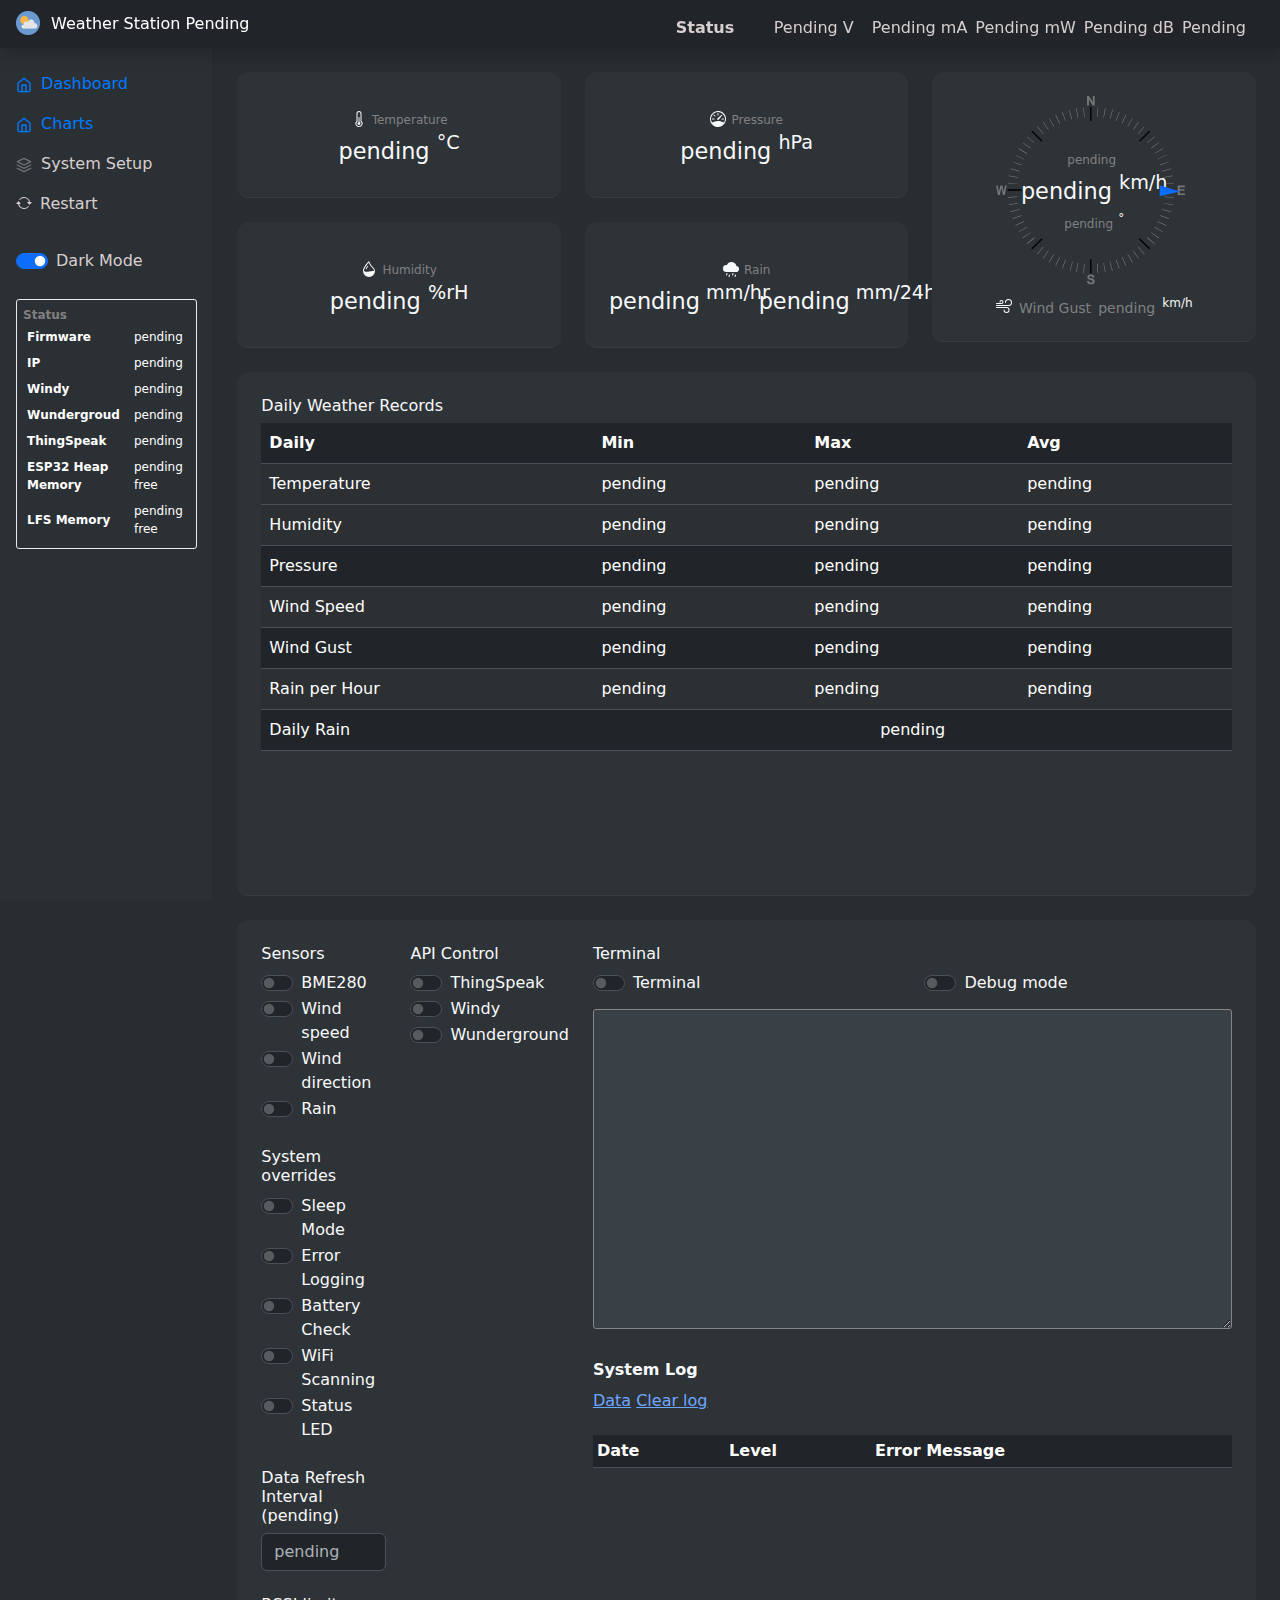
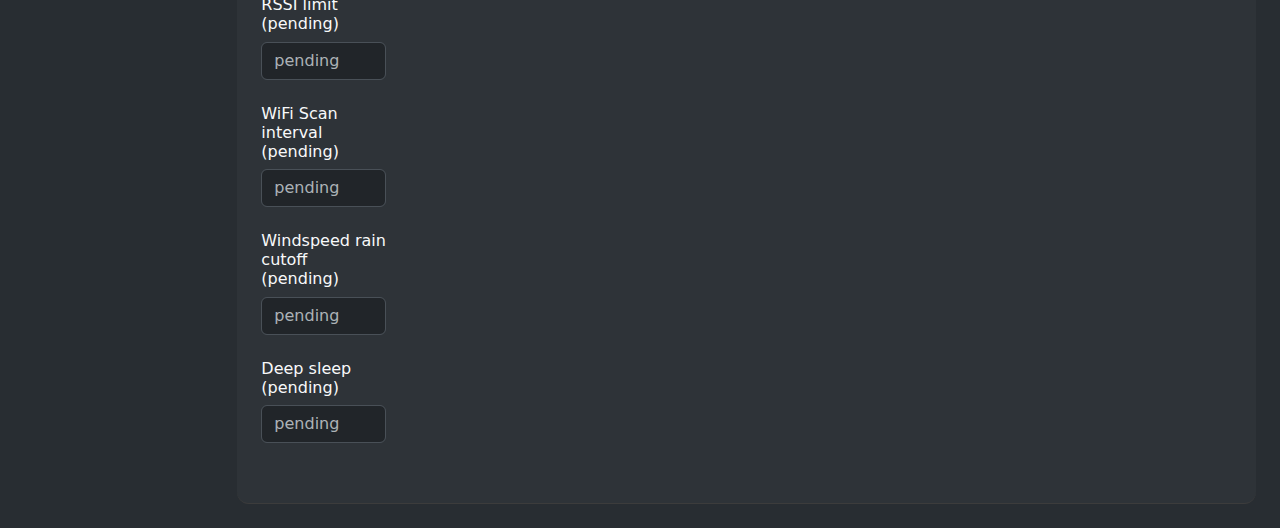
<file: data/index.html>
<!DOCTYPE html>
<html lang="en" data-bs-theme="dark">

<head>
  <meta charset="UTF-8">
  <title>Weather Station</title>
  <link rel="icon" href="favicon-32x32.png" sizes="32x32" />
  <link rel="apple-touch-icon" href="192x192-splash.png">
  <meta name="description" content="ESP32 Weather Station Display">
  <meta name="keywords" content="ESP32 Weather Station Display">
  <meta name="author" content="EdTech">
  <meta name="viewport" content="width=device-width, initial-scale=1.0">
  <meta content="text/html; charset=UTF-8" http-equiv="content-type" />
  <meta name="theme-color" content="white" />
  <link rel="manifest" href="manifest.json" crossorigin="anonymous" />
  <!--<script src="https://cdn.jsdelivr.net/npm/bootstrap@5.3.2/dist/js/bootstrap.bundle.min.js"
    integrity="sha384-C6RzsynM9kWDrMNeT87bh95OGNyZPhcTNXj1NW7RuBCsyN/o0jlpcV8Qyq46cDfL"
    crossorigin="anonymous"></script>
  <link href="https://cdn.jsdelivr.net/npm/bootstrap@5.3.2/dist/css/bootstrap.min.css" rel="stylesheet"
    integrity="sha384-T3c6CoIi6uLrA9TneNEoa7RxnatzjcDSCmG1MXxSR1GAsXEV/Dwwykc2MPK8M2HN" crossorigin="anonymous">-->
  <link rel="stylesheet" media="all" type="text/css" href="bootstrap.min.css" />
  <link rel="stylesheet" media="all" type="text/css" href="style.css" />
  <script type="text/javascript" src="bootstrap.min.js"></script>


  <!-- <script src="https://kit.fontawesome.com/99eb79323f.js" crossorigin="anonymous"></script> -->

  <!-- <script src="https://ajax.googleapis.com/ajax/libs/jquery/3.7.1/jquery.min.js"></script>-->


</head>

<body>
  <header class="navbar navbar-dark sticky-top bg-dark flex-md-nowrap p-0 shadow">
    <a class="navbar-brand col-md-3 col-lg-2 me-0 px-3" href="#"><img style="height: 24px;margin-top: -4px;
      margin-right: 6px;" src="192x192-splash.png"> Weather Station <span id="version">Pending</span></a>
    <div id="desktop-stats" class="station-stats d-none d-sm-block" style="    margin-right: 8px;">

    </div>

    <button class="navbar-toggler position-absolute d-md-none" type="button" data-bs-toggle="collapse"
      data-bs-target="#sidebarMenu" aria-controls="sidebarMenu" aria-expanded="true" aria-label="Toggle navigation">
      <span class="navbar-toggler-icon"></span>
    </button>
  </header>
  <div class="container-fluid">
    <div class="row">
      <nav id="sidebarMenu" class="col-md-3 col-lg-2 d-md-block sidebar collapse">
        <div class="position-sticky pt-3">
          <ul class="nav flex-column">
            <li class="nav-item">
              <a class="nav-link active" aria-current="page" href="/index">
                <svg xmlns="http://www.w3.org/2000/svg" width="24" height="24" viewBox="0 0 24 24" fill="none"
                  stroke="currentColor" stroke-width="2" stroke-linecap="round" stroke-linejoin="round"
                  class="feather feather-home">
                  <path d="M3 9l9-7 9 7v11a2 2 0 0 1-2 2H5a2 2 0 0 1-2-2z"></path>
                  <polyline points="9 22 9 12 15 12 15 22"></polyline>
                </svg> Dashboard </a>
            </li>
            <li class="nav-item">
              <a class="nav-link active" aria-current="page" href="/charts">
                <svg xmlns="http://www.w3.org/2000/svg" width="24" height="24" viewBox="0 0 24 24" fill="none"
                  stroke="currentColor" stroke-width="2" stroke-linecap="round" stroke-linejoin="round"
                  class="feather feather-home">
                  <path d="M3 9l9-7 9 7v11a2 2 0 0 1-2 2H5a2 2 0 0 1-2-2z"></path>
                  <polyline points="9 22 9 12 15 12 15 22"></polyline>
                </svg> Charts </a>
            </li>

            <li class="nav-item">
              <a class="nav-link" href="/system/">
                <svg xmlns="http://www.w3.org/2000/svg" width="24" height="24" viewBox="0 0 24 24" fill="none"
                  stroke="currentColor" stroke-width="2" stroke-linecap="round" stroke-linejoin="round"
                  class="feather feather-layers">
                  <polygon points="12 2 2 7 12 12 22 7 12 2"></polygon>
                  <polyline points="2 17 12 22 22 17"></polyline>
                  <polyline points="2 12 12 17 22 12"></polyline>
                </svg> System Setup </a>
            </li>
            <li class="nav-item">
              <a class="nav-link" href="/restart">
                <svg xmlns="http://www.w3.org/2000/svg" width="24" height="24" fill="currentColor"
                  class="bi bi-arrow-repeat" viewBox="0 0 24 20">
                  <path
                    d="M11.534 7h3.932a.25.25 0 0 1 .192.41l-1.966 2.36a.25.25 0 0 1-.384 0l-1.966-2.36a.25.25 0 0 1 .192-.41zm-11 2h3.932a.25.25 0 0 0 .192-.41L2.692 6.23a.25.25 0 0 0-.384 0L.342 8.59A.25.25 0 0 0 .534 9z" />
                  <path fill-rule="evenodd"
                    d="M8 3c-1.552 0-2.94.707-3.857 1.818a.5.5 0 1 1-.771-.636A6.002 6.002 0 0 1 13.917 7H12.9A5.002 5.002 0 0 0 8 3zM3.1 9a5.002 5.002 0 0 0 8.757 2.182.5.5 0 1 1 .771.636A6.002 6.002 0 0 1 2.083 9H3.1z" />
                </svg>Restart</a></p>

            </li>
            <li class="nav-item">
              <div class="nav-link">
                <div class="form-check form-switch">
                  <input class="form-check-input" id="Dtoggle5" onchange="darkmode(this)"  type="checkbox" checked />
                  <label class="form-check-label" for="Dtoggle5">Dark Mode</label>
                </div>
              </div>
            </li>

            <li class="nav-item">

              <div
                style="margin:  1rem;  font-size: 12px;padding:6px;border-radius:3px; border:1px #eaeaea solid;color:grey;">
                <strong>Status</strong>
                <table cellpadding="4">
                  <tbody>
                    <tr>
                      <td><strong>Firmware</strong></td>
                      <td><span id="firmware">pending</span></td>
                    </tr>
                    <tr>
                      <td><strong>IP</strong></td>
                      <td><span id="IPaddress">pending</span></td>
                    </tr>
                    <tr>
                      <td><strong>Windy</strong></td>
                      <td><span id="windyStatus">pending</span></td>
                    </tr>
                    <tr>
                      <td><strong>Wundergroud</strong></td>
                      <td><span id="wundStatus">pending</span></td>
                    </tr>
                    <tr>
                      <td><strong>ThingSpeak</strong></td>
                      <td><span id="thingStatus">pending</span></td>
                    </tr>

                    <tr>
                      <td><strong>ESP32 Heap Memory</strong></td>
                      <td><span id="freeHeapMem">pending</span> free</td>
                    </tr>

                    <tr>
                      <td><strong>LFS Memory</strong></td>
                      <td><span id="memoryLFS">pending</span> free</td>
                    </tr>

                  </tbody>
                </table>
              </div>

            </li>

          </ul>
        </div>
      </nav>
      <main class="col-md-9 ms-sm-auto col-lg-10 px-md-4">

        <div style="margin-bottom:24px;">

          <div id="mobile-stats" class="station-stats d-block d-sm-none">

          </div>
          <div class="row gx-4">
            <div class="col-md-12 col-lg-8">
              <div class="row gx-4 align-items-center  ">
                <div class="col-6">
                  <div class="weather-card weather-card-small d-flex justify-content-center">
                    <div class="align-self-center ">
                      <div class="weather-card-labels">

                        <svg xmlns="http://www.w3.org/2000/svg" width="16" height="16" fill="currentColor" class="icons"
                          viewBox="0 0 16 16">
                          <path d="M9.5 12.5a1.5 1.5 0 1 1-2-1.415V6.5a.5.5 0 0 1 1 0v4.585a1.5 1.5 0 0 1 1 1.415" />
                          <path
                            d="M5.5 2.5a2.5 2.5 0 0 1 5 0v7.55a3.5 3.5 0 1 1-5 0zM8 1a1.5 1.5 0 0 0-1.5 1.5v7.987l-.167.15a2.5 2.5 0 1 0 3.333 0l-.166-.15V2.5A1.5 1.5 0 0 0 8 1" />
                        </svg>
                        <span>Temperature</span>
                      </div>
                      <p>
                        <span id="outsideTemp">pending</span>
                        <sup class="units">&deg;C</sup>
                      </p>
                    </div>
                  </div>
                </div>
                <div class="col-6">
                  <div class="weather-card weather-card-small d-flex justify-content-center">
                    <div class="align-self-center ">
                      <div class="weather-card-labels">
                        <svg xmlns="http://www.w3.org/2000/svg" width="16" height="16" fill="currentColor" class="icons"
                          viewBox="0 0 16 16">
                          <path
                            d="M8 2a.5.5 0 0 1 .5.5V4a.5.5 0 0 1-1 0V2.5A.5.5 0 0 1 8 2M3.732 3.732a.5.5 0 0 1 .707 0l.915.914a.5.5 0 1 1-.708.708l-.914-.915a.5.5 0 0 1 0-.707M2 8a.5.5 0 0 1 .5-.5h1.586a.5.5 0 0 1 0 1H2.5A.5.5 0 0 1 2 8m9.5 0a.5.5 0 0 1 .5-.5h1.5a.5.5 0 0 1 0 1H12a.5.5 0 0 1-.5-.5m.754-4.246a.39.39 0 0 0-.527-.02L7.547 7.31A.91.91 0 1 0 8.85 8.569l3.434-4.297a.39.39 0 0 0-.029-.518z" />
                          <path fill-rule="evenodd"
                            d="M6.664 15.889A8 8 0 1 1 9.336.11a8 8 0 0 1-2.672 15.78zm-4.665-4.283A11.95 11.95 0 0 1 8 10c2.186 0 4.236.585 6.001 1.606a7 7 0 1 0-12.002 0" />
                        </svg>
                        <span>Pressure</span>
                      </div>
                      <p>
                        <span id="sensPress">pending</span>
                        <sup class="units"> hPa</sup>
                      </p>
                    </div>
                  </div>
                </div>


              </div>


              <div class="row gx-4 align-items-center  ">

                <div class="col-6">
                  <div class="weather-card weather-card-small d-flex justify-content-center">
                    <div class="align-self-center ">
                      <div class="weather-card-labels">

                        <svg xmlns="http://www.w3.org/2000/svg" width="16" height="16" fill="currentColor" class="icons"
                          viewBox="0 0 16 16">
                          <path fill-rule="evenodd"
                            d="M7.21.8C7.69.295 8 0 8 0q.164.544.371 1.038c.812 1.946 2.073 3.35 3.197 4.6C12.878 7.096 14 8.345 14 10a6 6 0 0 1-12 0C2 6.668 5.58 2.517 7.21.8m.413 1.021A31 31 0 0 0 5.794 3.99c-.726.95-1.436 2.008-1.96 3.07C3.304 8.133 3 9.138 3 10c0 0 2.5 1.5 5 .5s5-.5 5-.5c0-1.201-.796-2.157-2.181-3.7l-.03-.032C9.75 5.11 8.5 3.72 7.623 1.82z" />
                          <path fill-rule="evenodd"
                            d="M4.553 7.776c.82-1.641 1.717-2.753 2.093-3.13l.708.708c-.29.29-1.128 1.311-1.907 2.87z" />
                        </svg>
                        <span>Humidity</span>
                      </div>
                      <p>
                        <span id="sensorHum">pending</span>
                        <sup class="units"> %rH</sup>
                      </p>
                    </div>
                  </div>
                </div>

                <div class="col-6">
                  <div class="weather-card weather-card-small d-flex justify-content-center">
                    <div class="align-self-center ">
                      <div class="weather-card-labels">


                        <svg xmlns="http://www.w3.org/2000/svg" width="16" height="16" fill="currentColor" class="icons"
                          viewBox="0 0 16 16">
                          <path
                            d="M4.158 12.025a.5.5 0 0 1 .316.633l-.5 1.5a.5.5 0 0 1-.948-.316l.5-1.5a.5.5 0 0 1 .632-.317m6 0a.5.5 0 0 1 .316.633l-.5 1.5a.5.5 0 0 1-.948-.316l.5-1.5a.5.5 0 0 1 .632-.317m-3.5 1.5a.5.5 0 0 1 .316.633l-.5 1.5a.5.5 0 0 1-.948-.316l.5-1.5a.5.5 0 0 1 .632-.317m6 0a.5.5 0 0 1 .316.633l-.5 1.5a.5.5 0 1 1-.948-.316l.5-1.5a.5.5 0 0 1 .632-.317m.747-8.498a5.001 5.001 0 0 0-9.499-1.004A3.5 3.5 0 1 0 3.5 11H13a3 3 0 0 0 .405-5.973" />
                        </svg>
                        <span>Rain</span>
                      </div>
                      <div class="row  ">
                        <div class="col-6">
                          <p>
                            <span id="rainHourMM">pending</span><sup class="units">&nbsp;mm/hr</sup>
                          </p>
                        </div>
                        <div class="col-6">
                          <p>
                            <span id="dailyrainMM">pending</span><sup class="units">&nbsp;mm/24h</sup>
                          </p>
                        </div>
                      </div>
                    </div>

                  </div>
                </div>


              </div>


            </div>
            <div class="col-md-12  col-lg-4">
              <div class="align-items-center  ">

                <div class="weather-card  weather-card-medium d-flex justify-content-center">
                  <div class="align-self-center ">



                    <div class="wind-dial__container">
                      <!-- <img alt="img" class="wind-dial" src="Wind-Dial.svg"> -->
                      <svg xmlns="http://www.w3.org/2000/svg" class="wind-dial" viewBox="0 0 199.65 199">
                        <defs>
                          <style>
                            .cls-1 {
                              fill: #888;
                            }

                            .cardinal {
                              fill: #777;
                            }
                          </style>
                        </defs>
                        <g id="Layer_2" data-name="Layer 2">
                          <g id="Layer_3" data-name="Layer 3">
                            <path class="cardinal" d="M96.17,10V0h2l4.1,6.69V0h1.88V10h-2l-4-6.53V10Z" />
                            <path class="cardinal" d="M192,104.59v-10h7.43v1.7h-5.4v2.22h5v1.69h-5v2.73h5.6v1.68Z" />
                            <path class="cardinal"
                              d="M2.05,104.46l-2-10H1.78l1.3,6.88,1.57-6.88H6.71l1.51,7,1.32-7h1.75l-2.09,10H7.36L5.65,97l-1.71,7.49Z" />
                            <path
                              d="M152.12,48a.69.69,0,0,1-.5-.2.71.71,0,0,1,0-1l9.9-9.9a.7.7,0,0,1,1,1l-9.9,9.9A.66.66,0,0,1,152.12,48Z" />
                            <path d="M187.65,100h-14a.71.71,0,1,1,0-1.41h14a.71.71,0,0,1,0,1.41Z" />
                            <path
                              d="M162,161.85a.7.7,0,0,1-.5-.21l-9.9-9.9a.7.7,0,0,1,1-1l9.9,9.9a.69.69,0,0,1,0,1A.67.67,0,0,1,162,161.85Z" />
                            <path
                              d="M100.15,187.47a.7.7,0,0,1-.71-.7v-14a.71.71,0,0,1,1.41,0v14A.7.7,0,0,1,100.15,187.47Z" />
                            <path
                              d="M38.27,161.85a.67.67,0,0,1-.49-.21.69.69,0,0,1,0-1l9.9-9.9a.7.7,0,0,1,1,1l-9.9,9.9A.7.7,0,0,1,38.27,161.85Z" />
                            <path d="M26.65,100h-14a.71.71,0,0,1,0-1.41h14a.71.71,0,0,1,0,1.41Z" />
                            <path
                              d="M48.17,48a.66.66,0,0,1-.49-.2l-9.9-9.9a.7.7,0,0,1,1-1l9.9,9.9a.71.71,0,0,1,0,1A.69.69,0,0,1,48.17,48Z" />
                            <path
                              d="M100.15,26.48a.71.71,0,0,1-.71-.7v-14a.71.71,0,1,1,1.41,0v14A.71.71,0,0,1,100.15,26.48Z" />
                            <path class="cardinal"
                              d="M96.07,195.56l2-.19a2.44,2.44,0,0,0,.72,1.46,2.18,2.18,0,0,0,1.47.46,2.28,2.28,0,0,0,1.47-.41,1.25,1.25,0,0,0,.5-1,.92.92,0,0,0-.21-.61,1.69,1.69,0,0,0-.73-.43c-.24-.08-.78-.23-1.62-.44a5.5,5.5,0,0,1-2.28-1,2.59,2.59,0,0,1-.93-2,2.62,2.62,0,0,1,.44-1.44,2.69,2.69,0,0,1,1.25-1,5,5,0,0,1,2-.35,4.22,4.22,0,0,1,2.84.83,2.88,2.88,0,0,1,1,2.21l-2,.08a1.73,1.73,0,0,0-.56-1.11,2.06,2.06,0,0,0-1.28-.34,2.24,2.24,0,0,0-1.38.37.73.73,0,0,0-.32.62.77.77,0,0,0,.3.61,5.48,5.48,0,0,0,1.86.67,9.61,9.61,0,0,1,2.18.72,2.88,2.88,0,0,1,1.11,1,2.93,2.93,0,0,1,.4,1.59,3,3,0,0,1-.48,1.62,2.85,2.85,0,0,1-1.35,1.11,5.58,5.58,0,0,1-2.18.37,4.32,4.32,0,0,1-2.92-.88A3.8,3.8,0,0,1,96.07,195.56Z" />
                            <polygon class="cls-1"
                              points="107.18 22.04 106.69 22 107.56 12.04 108.06 12.08 107.18 22.04" />
                            <polygon class="cls-1"
                              points="113.92 22.95 113.43 22.86 115.16 13.02 115.66 13.1 113.92 22.95" />
                            <rect class="cls-1" x="116.6" y="19.3" width="10" height="0.5"
                              transform="matrix(0.26, -0.97, 0.97, 0.26, 71.32, 131.98)" />
                            <rect class="cls-1" x="123.5" y="21.47" width="10" height="0.5"
                              transform="translate(64.02 134.98) rotate(-69.94)" />
                            <rect class="cls-1" x="130.18" y="24.24" width="10" height="0.5"
                              transform="translate(55.93 136.71) rotate(-65.04)" />
                            <rect class="cls-1" x="136.6" y="27.58" width="10" height="0.5"
                              transform="translate(46.76 136.6) rotate(-60.03)" />
                            <rect class="cls-1" x="142.7" y="31.47" width="10" height="0.5"
                              transform="translate(37.01 134.53) rotate(-55.01)" />
                            <polygon class="cls-1"
                              points="150.41 40.11 150.03 39.79 156.46 32.13 156.84 32.45 150.41 40.11" />
                            <polygon class="cls-1"
                              points="159.98 49.74 159.66 49.36 167.32 42.93 167.64 43.32 159.98 49.74" />
                            <rect class="cls-1" x="163.05" y="51.83" width="10" height="0.5"
                              transform="translate(0.52 105.79) rotate(-34.99)" />
                            <rect class="cls-1" x="166.94" y="57.92" width="10" height="0.5"
                              transform="translate(-6.07 93.66) rotate(-29.97)" />
                            <rect class="cls-1" x="170.28" y="64.34" width="10" height="0.5"
                              transform="translate(-10.88 80.01) rotate(-24.96)" />
                            <polygon class="cls-1"
                              points="173.43 73.22 173.26 72.75 182.66 69.33 182.83 69.8 173.43 73.22" />
                            <rect class="cls-1" x="175.22" y="77.92" width="10" height="0.5"
                              transform="translate(-14.07 49.17) rotate(-14.96)" />
                            <polygon class="cls-1"
                              points="176.91 86.34 176.82 85.85 186.67 84.11 186.75 84.61 176.91 86.34" />
                            <polygon class="cls-1"
                              points="177.77 93.08 177.73 92.59 187.69 91.72 187.73 92.21 177.77 93.08" />
                            <polygon class="cls-1"
                              points="187.69 107.53 177.73 106.66 177.77 106.17 187.73 107.04 187.69 107.53" />
                            <polygon class="cls-1"
                              points="186.67 115.14 176.82 113.4 176.91 112.91 186.75 114.64 186.67 115.14" />
                            <rect class="cls-1" x="179.97" y="116.08" width="0.5" height="10"
                              transform="translate(16.62 263.83) rotate(-75)" />
                            <polygon class="cls-1"
                              points="182.66 129.92 173.26 126.5 173.43 126.03 182.83 129.45 182.66 129.92" />
                            <rect class="cls-1" x="175.03" y="129.66" width="0.5" height="10"
                              transform="translate(-20.84 236.6) rotate(-65)" />
                            <rect class="cls-1" x="171.69" y="136.08" width="0.5" height="10"
                              transform="translate(-36.21 219.44) rotate(-60)" />
                            <rect class="cls-1" x="167.8" y="142.17" width="0.5" height="10"
                              transform="translate(-48.89 200.43) rotate(-55)" />
                            <polygon class="cls-1"
                              points="167.32 156.32 159.66 149.89 159.98 149.51 167.64 155.94 167.32 156.32" />
                            <polygon class="cls-1"
                              points="156.46 167.12 150.03 159.46 150.41 159.14 156.84 166.8 156.46 167.12" />
                            <rect class="cls-1" x="147.44" y="162.53" width="0.5" height="10"
                              transform="translate(-69.39 115.02) rotate(-35)" />
                            <rect class="cls-1" x="141.35" y="166.42" width="0.5" height="10"
                              transform="translate(-66.74 93.75) rotate(-30)" />
                            <rect class="cls-1" x="134.93" y="169.76" width="0.5" height="10"
                              transform="translate(-61.19 73.5) rotate(-25)" />
                            <rect class="cls-1" x="128.25" y="172.53" width="0.5" height="10"
                              transform="translate(-52.98 54.67) rotate(-20)" />
                            <rect class="cls-1" x="121.35" y="174.7" width="0.5" height="10"
                              transform="translate(-42.37 37.6) rotate(-15)" />
                            <polygon class="cls-1"
                              points="115.16 186.23 113.43 176.38 113.92 176.3 115.66 186.15 115.16 186.23" />
                            <polygon class="cls-1"
                              points="107.56 187.21 106.69 177.25 107.18 177.21 108.06 187.17 107.56 187.21" />
                            <polygon class="cls-1"
                              points="92.73 187.21 92.24 187.17 93.11 177.21 93.61 177.25 92.73 187.21" />
                            <polygon class="cls-1"
                              points="85.13 186.23 84.64 186.15 86.37 176.3 86.86 176.38 85.13 186.23" />
                            <rect class="cls-1" x="73.69" y="179.45" width="10" height="0.5"
                              transform="matrix(0.26, -0.97, 0.97, 0.26, -115.23, 209.33)" />
                            <rect class="cls-1" x="66.79" y="177.28" width="10" height="0.5"
                              transform="translate(-119.59 184.07) rotate(-69.94)" />
                            <rect class="cls-1" x="60.11" y="174.51" width="10" height="0.5"
                              transform="translate(-120.8 160.03) rotate(-65.04)" />
                            <rect class="cls-1" x="53.7" y="171.17" width="10" height="0.5"
                              transform="translate(-119.13 136.64) rotate(-60.03)" />
                            <rect class="cls-1" x="47.6" y="167.28" width="10" height="0.5"
                              transform="translate(-114.81 114.55) rotate(-55.01)" />
                            <polygon class="cls-1"
                              points="43.84 167.12 43.45 166.8 49.88 159.14 50.26 159.46 43.84 167.12" />
                            <polygon class="cls-1"
                              points="32.97 156.32 32.65 155.94 40.31 149.51 40.63 149.89 32.97 156.32" />
                            <rect class="cls-1" x="27.24" y="146.92" width="10" height="0.5"
                              transform="translate(-78.57 45.09) rotate(-34.99)" />
                            <rect class="cls-1" x="23.35" y="140.83" width="10" height="0.5"
                              transform="translate(-66.68 33.02) rotate(-29.97)" />
                            <rect class="cls-1" x="20.01" y="134.41" width="10" height="0.5"
                              transform="translate(-54.49 23.14) rotate(-24.96)" />
                            <polygon class="cls-1"
                              points="17.63 129.92 17.46 129.45 26.86 126.03 27.03 126.5 17.63 129.92" />
                            <rect class="cls-1" x="15.07" y="120.83" width="10" height="0.5"
                              transform="translate(-30.58 9.29) rotate(-14.96)" />
                            <polygon class="cls-1"
                              points="13.62 115.14 13.54 114.64 23.39 112.91 23.47 113.4 13.62 115.14" />
                            <polygon class="cls-1"
                              points="12.6 107.53 12.56 107.04 22.52 106.17 22.56 106.66 12.6 107.53" />
                            <polygon class="cls-1"
                              points="22.52 93.08 12.56 92.21 12.6 91.72 22.56 92.59 22.52 93.08" />
                            <polygon class="cls-1"
                              points="23.39 86.34 13.54 84.61 13.62 84.11 23.47 85.85 23.39 86.34" />
                            <rect class="cls-1" x="19.82" y="73.17" width="0.5" height="10"
                              transform="translate(-60.63 77.33) rotate(-75)" />
                            <polygon class="cls-1"
                              points="26.86 73.22 17.46 69.8 17.63 69.33 27.03 72.75 26.86 73.22" />
                            <rect class="cls-1" x="24.76" y="59.59" width="0.5" height="10"
                              transform="translate(-44.1 59.96) rotate(-65)" />
                            <rect class="cls-1" x="28.1" y="53.18" width="0.5" height="10"
                              transform="translate(-36.2 53.64) rotate(-60)" />
                            <rect class="cls-1" x="31.99" y="47.08" width="0.5" height="10"
                              transform="translate(-28.91 48.61) rotate(-55)" />
                            <polygon class="cls-1"
                              points="40.31 49.74 32.65 43.32 32.97 42.93 40.63 49.36 40.31 49.74" />
                            <polygon class="cls-1"
                              points="49.88 40.11 43.45 32.45 43.84 32.13 50.26 39.79 49.88 40.11" />
                            <rect class="cls-1" x="52.35" y="26.72" width="0.5" height="10"
                              transform="translate(-8.68 35.9) rotate(-35)" />
                            <rect class="cls-1" x="58.45" y="22.83" width="0.5" height="10"
                              transform="translate(-6.05 33.08) rotate(-30)" />
                            <rect class="cls-1" x="64.86" y="19.49" width="0.5" height="10"
                              transform="translate(-4.25 29.81) rotate(-25)" />
                            <rect class="cls-1" x="71.54" y="16.72" width="0.5" height="10"
                              transform="translate(-3.1 25.87) rotate(-20)" />
                            <rect class="cls-1" x="78.44" y="14.55" width="0.5" height="10"
                              transform="translate(-2.38 21.04) rotate(-15)" />
                            <polygon class="cls-1"
                              points="86.37 22.95 84.64 13.1 85.13 13.02 86.86 22.86 86.37 22.95" />
                            <polygon class="cls-1" points="93.11 22.04 92.24 12.08 92.73 12.04 93.61 22 93.11 22.04" />
                          </g>
                        </g>
                      </svg>
                      <div class="text-wrapper">
                        <p style="margin-bottom:8px;">
                        <div class="weather-card-labels">
                          <span id="windDirCd">pending</span>&nbsp;
                        </div>
                        </p>
                        <p style="margin-bottom:8px;">
                          <span id="windspeedKmH">pending</span>
                          <sup class="units">km/h</sup>
                        </p>

                        <p>

                        <div class="weather-card-labels">
                          <span id="winddir">pending</span>
                          <sup>&deg;</sup>
                        </div>
                        </p>

                      </div>
                      <div id="winddirarrow">
                        <div id="arrow-wrapper" style="transform: translateX(-50%) rotate(450deg);">
                          <svg width="11px" height="37px" viewBox="0 0 20 37" version="1.1"
                            xmlns="http://www.w3.org/2000/svg" xmlns:xlink="http://www.w3.org/1999/xlink">
                            <title>Wind Marker</title>
                            <desc>Created with Sketch.</desc>
                            <defs></defs>
                            <g id="Wind-Marker" stroke="none" stroke-width="1" fill="none" fill-rule="evenodd">
                              <polygon id="Triangle-2" fill="#0d6efd"
                                transform="translate(10, 24) rotate(-315.000000) translate(-10, -24) "
                                points="-6 6 26 26 12 40"></polygon>
                            </g>
                          </svg>

                        </div>
                      </div>
                    </div>


                    <div class="weather-card-labels">


                    </div>
                    <p class="weather-card-labels-small">
                      <svg xmlns="http://www.w3.org/2000/svg" width="16" height="16" fill="currentColor" class="icons"
                        viewBox="0 0 16 16">
                        <path
                          d="M12.5 2A2.5 2.5 0 0 0 10 4.5a.5.5 0 0 1-1 0A3.5 3.5 0 1 1 12.5 8H.5a.5.5 0 0 1 0-1h12a2.5 2.5 0 0 0 0-5m-7 1a1 1 0 0 0-1 1 .5.5 0 0 1-1 0 2 2 0 1 1 2 2h-5a.5.5 0 0 1 0-1h5a1 1 0 0 0 0-2M0 9.5A.5.5 0 0 1 .5 9h10.042a3 3 0 1 1-3 3 .5.5 0 0 1 1 0 2 2 0 1 0 2-2H.5a.5.5 0 0 1-.5-.5" />
                      </svg>
                      <span>Wind Gust</span>
                      <span id="windgustKmH">pending</span>
                      <sup class="units-small">km/h</sup>
                    </p>
                  </div>
                </div>
              </div>
            </div>
          </div>
          <div class="">
            <div class="row">

              <div class="col">
                <div class="weather-card weather-table weather-card-large">
                  <h6>Daily Weather Records</h6>
                  <table class="table table-striped">
                    <thead>
                      <tr>

                        <th scope="col">Daily</th>
                        <th scope="col">Min</th>
                        <th scope="col">Max</th>
                        <th scope="col">Avg</th>
                      </tr>
                    </thead>
                    <tbody>
                      <tr>
                        <td>Temperature</td>
                        <td><span id="tempMin">pending</span></td>
                        <td><span id="tempMax">pending</span></td>
                        <td><span id="tempAvg">pending</span></td>
                      </tr>
                      <tr>
                      <tr>
                        <td>Humidity</td>
                        <td><span id="humidityMin">pending</span></td>
                        <td><span id="humidityMax">pending</span></td>
                        <td><span id="humidityAvg">pending</span></td>
                      </tr>
                      <tr>
                        <td>Pressure</td>
                        <td><span id="pressureMin">pending</span></td>
                        <td><span id="pressureMax">pending</span></td>
                        <td><span id="pressureAvg">pending</span></td>
                      </tr>

                      <td>Wind Speed</td>
                      <td><span id="windMin">pending</span></td>
                      <td><span id="windMax">pending</span></td>
                      <td><span id="windAvg">pending</span></td>
                      </tr>
                      <tr>

                        <td>Wind Gust</td>
                        <td><span id="windGMin">pending</span></td>
                        <td><span id="windGMax">pending</span></td>
                        <td><span id="windGAvg">pending</span></td>
                      </tr>
                      <tr>
                        <td>Rain per Hour</td>
                        <td><span id="rainPHMin">pending</span></td>
                        <td><span id="rainPHMax">pending</span></td>
                        <td><span id="rainPHMAvg">pending</span></td>
                      </tr>
                      <tr>
                        <td>Daily Rain</td>
                        <td colspan="3" align="middle"><span id="dailyrainMM">pending</span></td>

                      </tr>

                    </tbody>
                  </table>
                </div>

              </div>


            </div>

            <div class="weather-card weather-card-large">
              <div class="row">
                <div class="col-md-4 col-xs-12">

                  <div class="row align-items-start" style="padding-bottom:36px;">

                    <div class="col">
                      <h6>Sensors</h6>
                      <div class="form-check form-switch">
                        <input class="form-check-input" id="Stoggle1" type="checkbox" />
                        <label class="form-check-label" for="Stoggle1">BME280</label>
                      </div>

                      <div class="form-check form-switch">
                        <input class="form-check-input" id="Stoggle2" type="checkbox" />
                        <label class="form-check-label" for="Stoggle2">Wind speed</label>
                      </div>
                      <div class="form-check form-switch">
                        <input class="form-check-input" id="Stoggle3" type="checkbox" />
                        <label class="form-check-label" for="Stoggle3">Wind direction</label>
                      </div>
                      <div class="form-check form-switch">
                        <input class="form-check-input" id="Stoggle4" type="checkbox" />
                        <label class="form-check-label" for="Stoggle4">Rain</label>
                      </div>

                      <br />

                      <h6>System overrides</h6>

                      <div class="form-check form-switch">
                        <input class="form-check-input" id="Dtoggle4" type="checkbox" />
                        <label class="form-check-label" for="Dtoggle4">Sleep Mode</label>
                      </div>

                      <div class="form-check form-switch">
                        <input class="form-check-input" id="Dtoggle2" type="checkbox" />
                        <label class="form-check-label" for="Dtoggle2">Error Logging</label>
                      </div>
                      <div class="form-check form-switch">
                        <input class="form-check-input" id="Dtoggle3" type="checkbox" />
                        <label class="form-check-label" for="Dtoggle3">Battery Check</label>
                      </div>
                      <div class="form-check form-switch">
                        <input class="form-check-input" id="Dtoggle6" type="checkbox" />
                        <label class="form-check-label" for="Dtoggle6">WiFi Scanning</label>
                      </div>
                      <div class="form-check form-switch">
                        <input class="form-check-input" id="Dtoggle7" type="checkbox" />
                        <label class="form-check-label" for="Dtoggle7">Status LED</label>
                      </div>
                      <br />


                      <h6>Data Refresh Interval <span id="dataRefresh">(pending)</span></h6>
                      <input class="form-control" type="number" name="Fdata0" id="Fdata0" placeholder="pending"
                        element.target.id />
                      <br />

                      <h6>RSSI limit <span id="rssilimit">(pending)</span></h6>
                      <input class="form-control" type="number" name="Fdata2" id="Fdata2" placeholder="pending" />
                      <br />
                      <h6>WiFi Scan interval <span id="wifiinterval">(pending)</span></h6>
                      <input class="form-control" type="number" name="Fdata3" id="Fdata3" placeholder="pending" />
                      <br />
                      <h6>Windspeed rain cutoff <span id="windRainCutoff">(pending)</span></h6>
                      <input class="form-control" type="number" name="Fdata4" id="Fdata4" placeholder="pending" />
                      <br />
                      <h6>Deep sleep <span id="deepSleepTime">(pending)</span></h6>
                      <input class="form-control" type="number" name="Fdata5" id="Fdata5" placeholder="pending" />
                    </div>
                    <div class="col">


                      <h6>API Control</h6>
                      <div class="form-check form-switch">
                        <input class="form-check-input" id="Atoggle0" type="checkbox" />
                        <label class="form-check-label" for="Atoggle0">ThingSpeak</label>
                      </div>
                      <div class="form-check form-switch">
                        <input class="form-check-input" id="Atoggle1" type="checkbox" />
                        <label class="form-check-label" for="Atoggle1">Windy</label>
                      </div>
                      <div class="form-check form-switch">
                        <input class="form-check-input" id="Atoggle2" type="checkbox" />
                        <label class="form-check-label" for="Atoggle2">Wunderground</label>
                      </div>

                    </div>
                  </div>
                </div>
                <div class="col-md-8">
                  <h6>Terminal</h6>
                  <div class="row">
                    <div class="col">
                      <div class="form-check form-switch">
                        <input class="form-check-input" id="Ttoggle0" type="checkbox" />
                        <label class="form-check-label" for="Ttoggle0">Terminal</label>
                      </div>
                    </div>
                    <div class="col">
                      <div class="form-check form-switch">
                        <input class="form-check-input" id="Dtoggle1" type="checkbox" />
                        <label class="form-check-label" for="Dtoggle1">Debug mode</label>
                      </div>
                    </div>
                  </div>
                  <div class="terminal-container">
                    <form name="terminalTextBox">
                      <textarea class="terminal-textarea" name="terminalBoxArea" id="terminalBoxAreaID"></textarea>
                    </form>
                  </div>
                  <div class="error-table-container">
                    <p style="text-align: left;"><Strong>System Log</Strong></p>
                    <p style="text-align: left;"><a href="/systemLog.csv">Data</a> <a href="/clearerrorlog">Clear
                        log</a></p>
                    <div class="error-table">
                      <table class="table table-striped table-sm" id="errorTable">
                        <tr>
                          <td>Loading data</td>
                        </tr>
                      </table>
                    </div>
                  </div>
                </div>
              </div>
            </div>
          </div>
      </main>
      <script>
        function darkmode(element) {
          console.log("dark mode " + element.id);

          var pagebody = document.body;
          pagebody.classList.toggle("dark-mode");

          const cards = document.getElementsByClassName("weather-card");
          for (var i = 0; i < cards.length; i++) {
            cards[i].classList.toggle('dark-mode-cards');
          }

          const sidebar = document.getElementById("sidebarMenu");
          for (var i = 0; i < sidebar.length; i++) {
            sidebar[i].classList.toggle('dark-mode');
          }
        }
      </script>
      <script type="text/javascript" src="update.js"></script>
      <script type="text/javascript" src="index.js"></script>
      <script type="text/javascript" src="sw.js"></script>
</body>
</html>
</file>
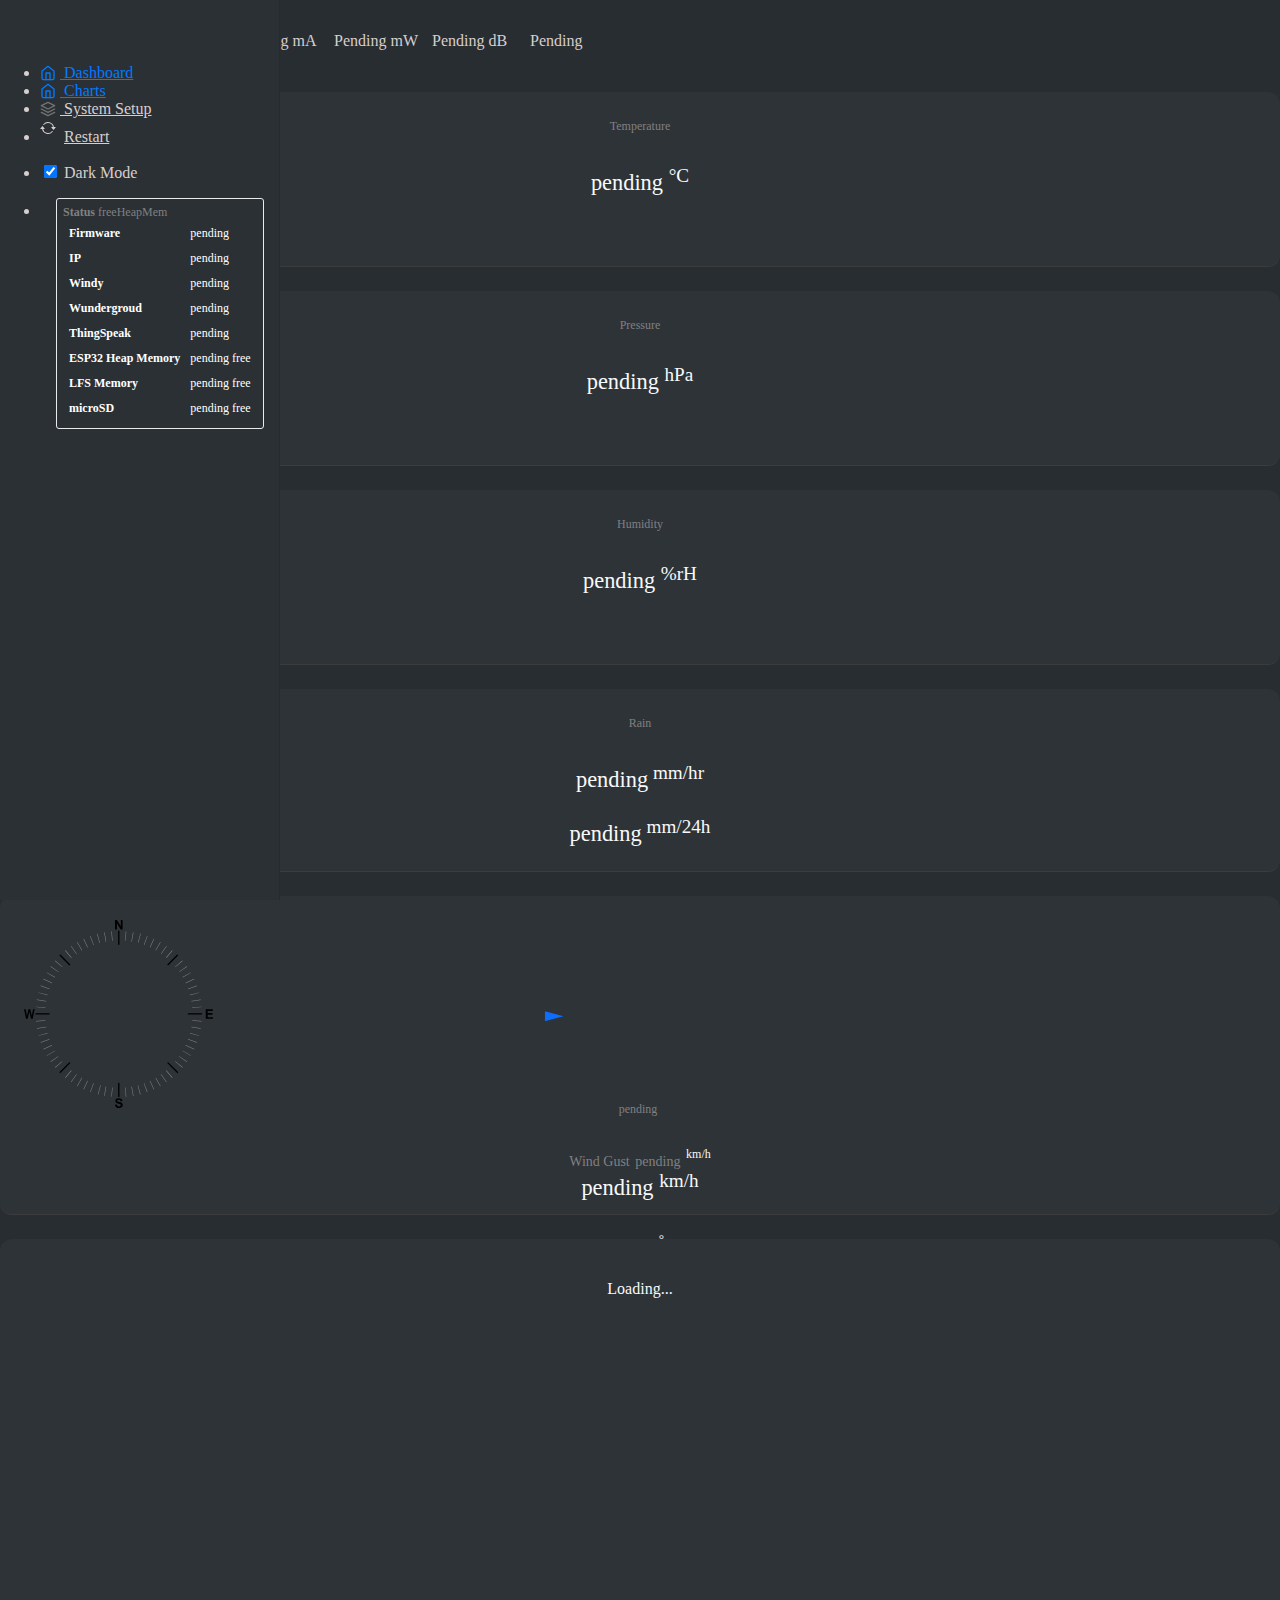
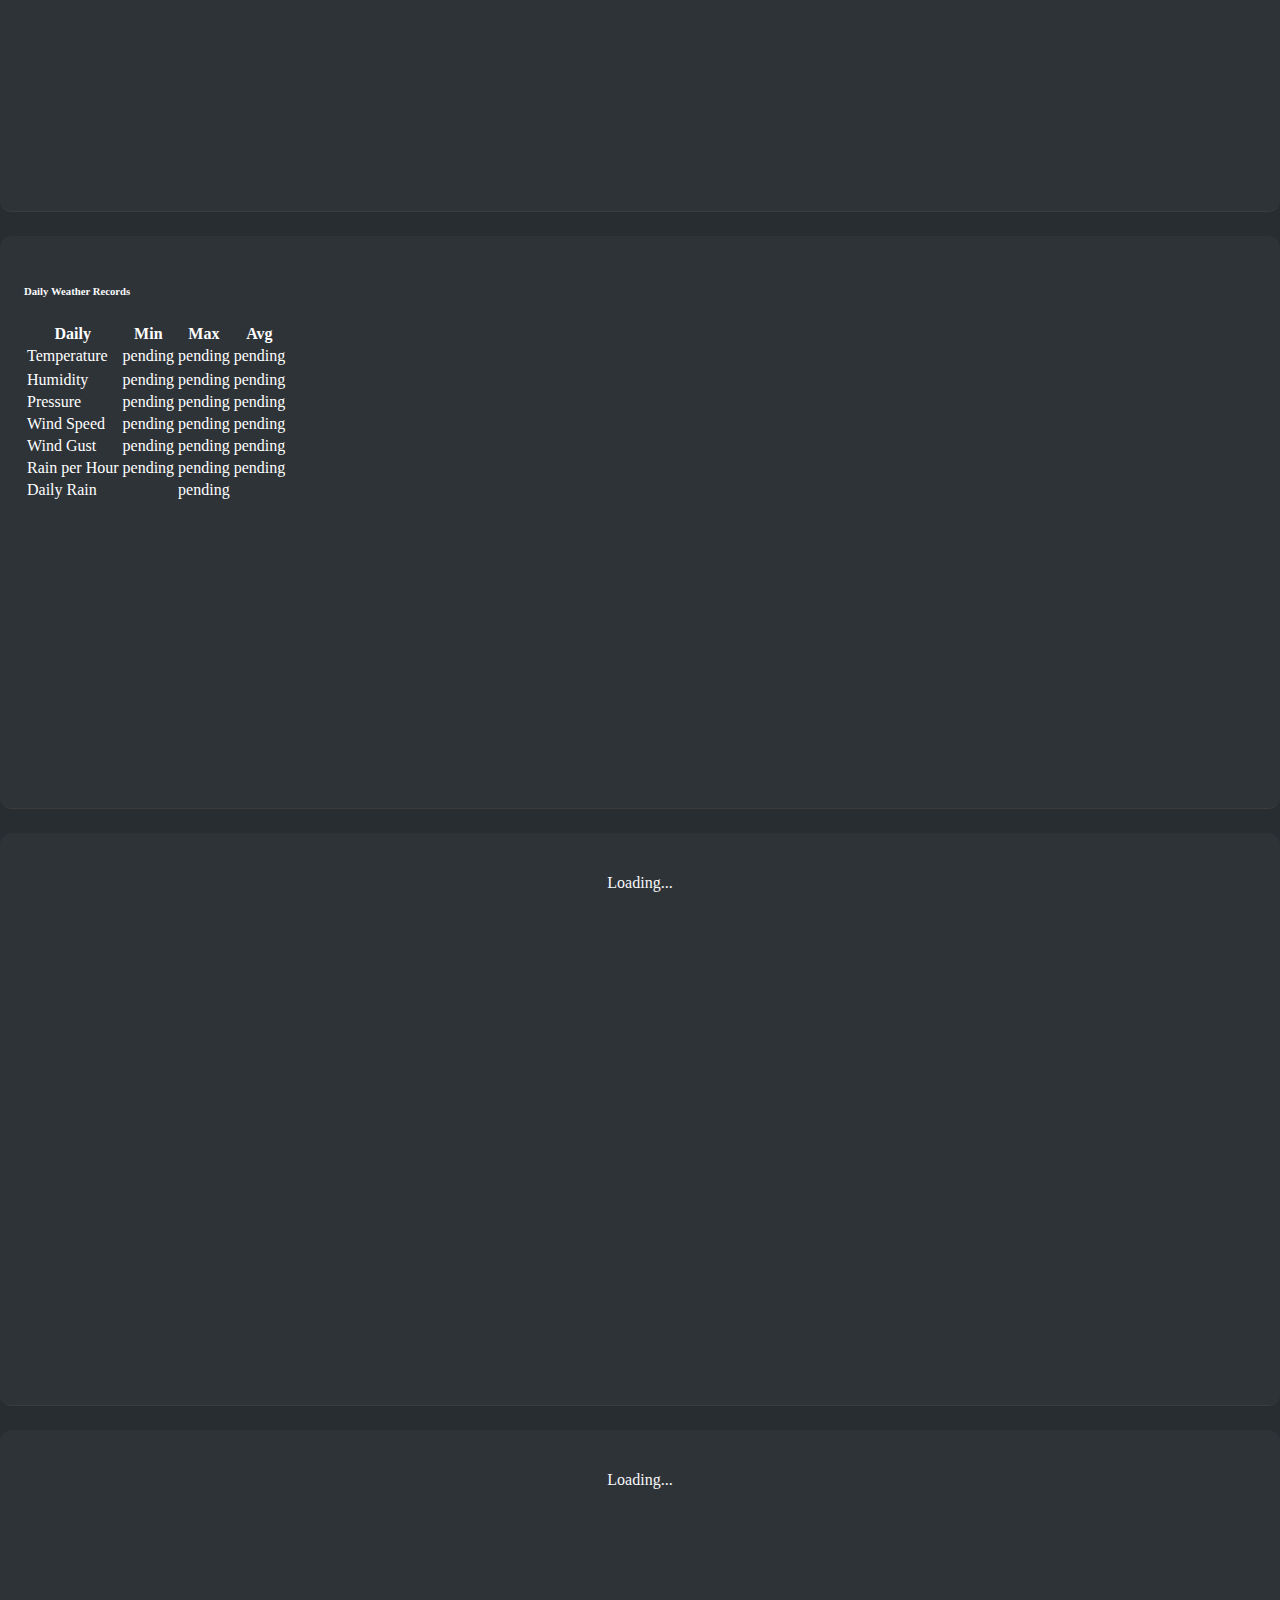
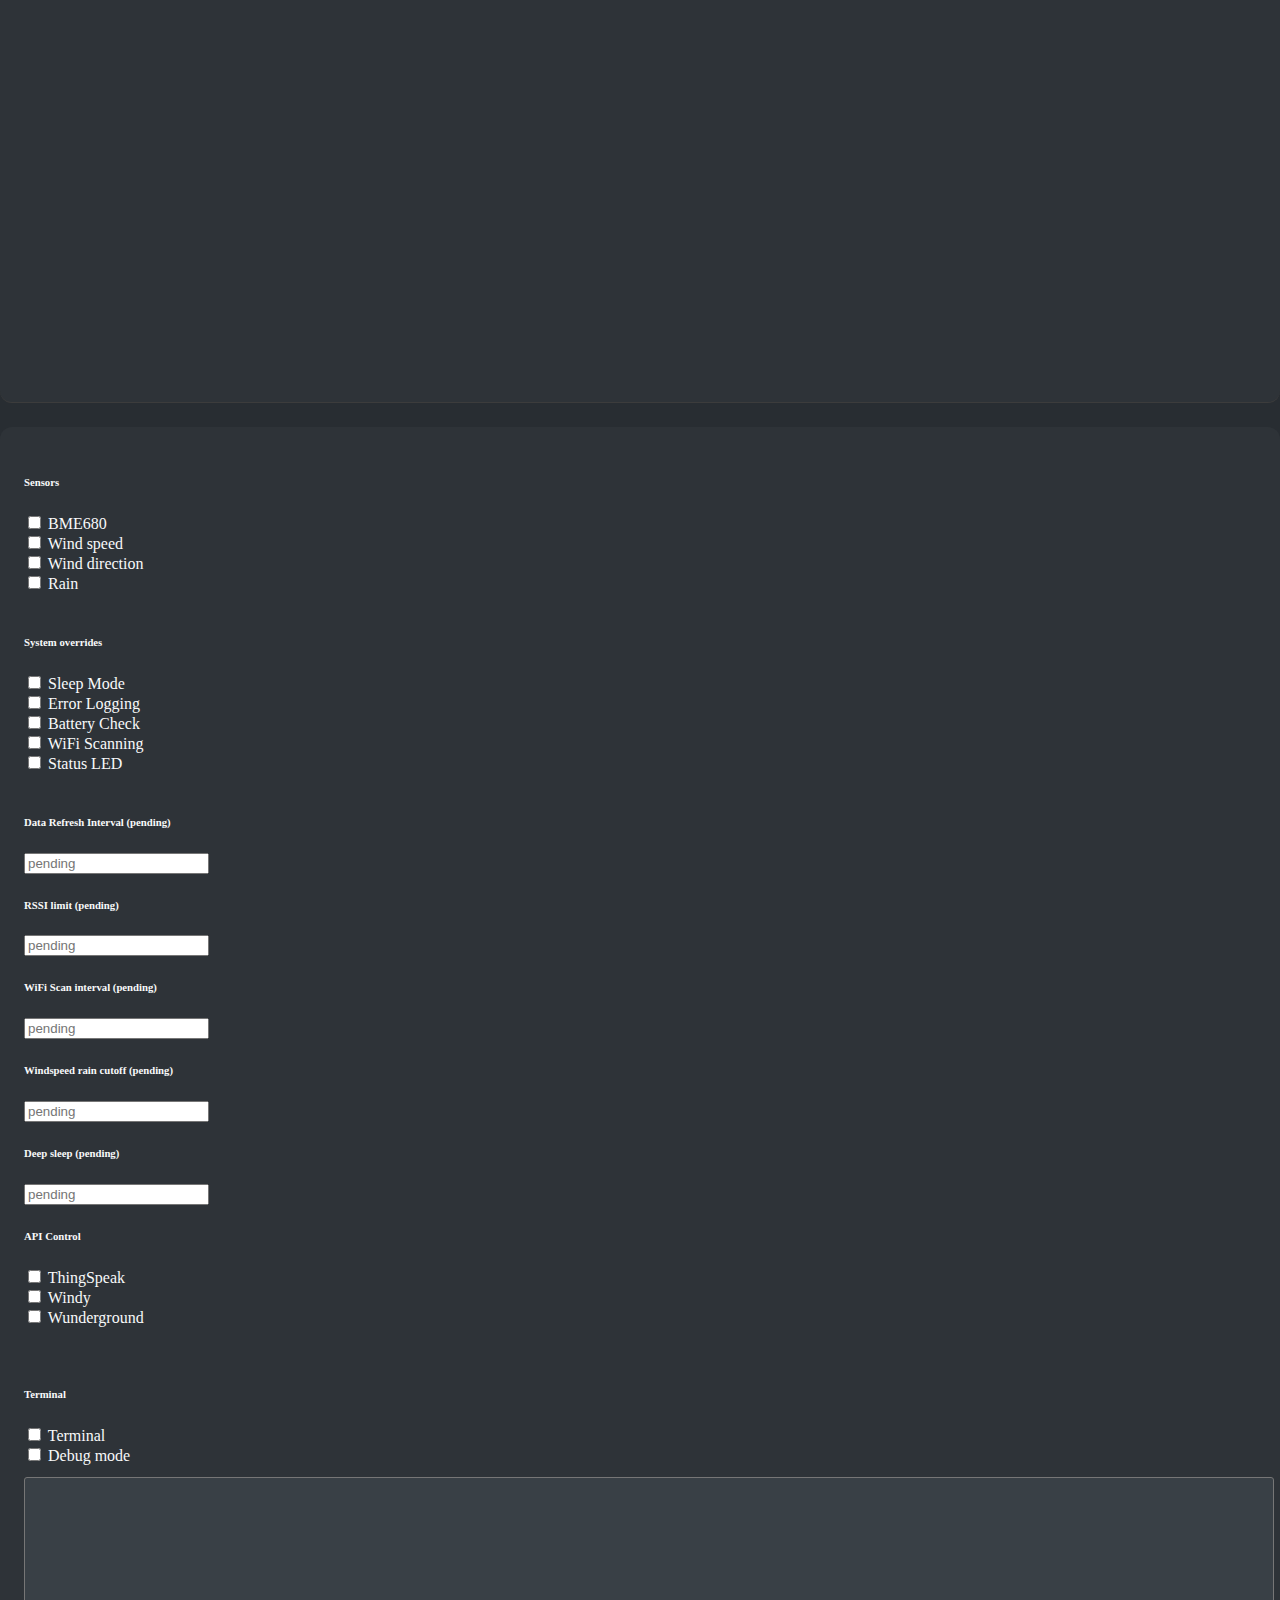
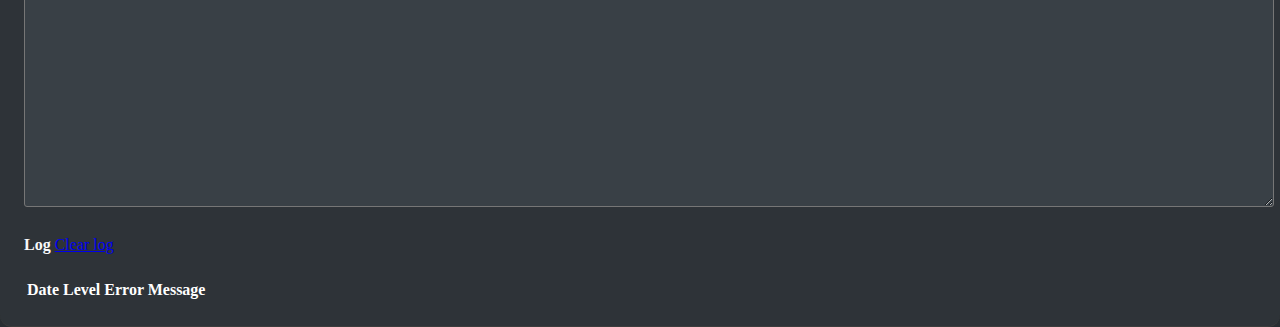
<file: data/charts.html>
<!DOCTYPE html>
<html lang="en" data-bs-theme="dark">

<head>
  <meta charset="UTF-8">
  <title>Weather Station</title>
  <link rel="icon" href="favicon-32x32.png" sizes="32x32" />
  <link rel="apple-touch-icon" href="192x192-splash.png">
  <meta name="description" content="ESP32 Weather Station Display">
  <meta name="keywords" content="ESP32 Weather Station Display">
  <meta name="author" content="EdTech">
  <meta name="viewport" content="width=device-width, initial-scale=1.0">
  <meta content="text/html; charset=UTF-8" http-equiv="content-type" />
  <meta name="theme-color" content="white" />
  <link rel="manifest" href="manifest.json" crossorigin="anonymous" />
  <script src="https://cdn.jsdelivr.net/npm/bootstrap@5.3.2/dist/js/bootstrap.bundle.min.js"
    integrity="sha384-C6RzsynM9kWDrMNeT87bh95OGNyZPhcTNXj1NW7RuBCsyN/o0jlpcV8Qyq46cDfL"
    crossorigin="anonymous"></script>
  <link href="https://cdn.jsdelivr.net/npm/bootstrap@5.3.2/dist/css/bootstrap.min.css" rel="stylesheet"
    integrity="sha384-T3c6CoIi6uLrA9TneNEoa7RxnatzjcDSCmG1MXxSR1GAsXEV/Dwwykc2MPK8M2HN" crossorigin="anonymous">
  <link rel="stylesheet" media="all" type="text/css" href="style.css" />
  <script type="text/javascript" src="update.js"></script>
  <script type="text/javascript" src="index.js"></script>
  <script type="text/javascript" src="sw.js"></script>

  <!-- <script src="https://kit.fontawesome.com/99eb79323f.js" crossorigin="anonymous"></script> -->

  <script src="https://ajax.googleapis.com/ajax/libs/jquery/3.7.1/jquery.min.js"></script>


  <script src="https://code.highcharts.com/stock/highstock.js"></script>
  <script src="https://code.highcharts.com/modules/data.js"></script>
  <script src="https://code.highcharts.com/modules/series-label.js"></script>
  <script src="https://code.highcharts.com/modules/exporting.js"></script>
  <script src="https://code.highcharts.com/modules/export-data.js"></script>
  <script src="https://code.highcharts.com/modules/accessibility.js"></script>


</head>

<body>
  <header class="navbar navbar-dark sticky-top bg-dark flex-md-nowrap p-0 shadow">
    <a class="navbar-brand col-md-3 col-lg-2 me-0 px-3" href="#"><img style="height: 24px;margin-top: -4px;
      margin-right: 6px;" src="192x192-splash.png"> Weather Station <span id="version">Pending</span></a>
    <div id="desktop-stats" class="station-stats d-none d-sm-block" style="    margin-right: 8px;">

    </div>

    <button class="navbar-toggler position-absolute d-md-none" type="button" data-bs-toggle="collapse"
      data-bs-target="#sidebarMenu" aria-controls="sidebarMenu" aria-expanded="true" aria-label="Toggle navigation">
      <span class="navbar-toggler-icon"></span>
    </button>
  </header>
  <div class="container-fluid">
    <div class="row">
      <nav id="sidebarMenu" class="col-md-3 col-lg-2 d-md-block sidebar collapse">
        <div class="position-sticky pt-3">
          <ul class="nav flex-column">
            <li class="nav-item">
              <a class="nav-link active" aria-current="page" href="/index">
                <svg xmlns="http://www.w3.org/2000/svg" width="24" height="24" viewBox="0 0 24 24" fill="none"
                  stroke="currentColor" stroke-width="2" stroke-linecap="round" stroke-linejoin="round"
                  class="feather feather-home">
                  <path d="M3 9l9-7 9 7v11a2 2 0 0 1-2 2H5a2 2 0 0 1-2-2z"></path>
                  <polyline points="9 22 9 12 15 12 15 22"></polyline>
                </svg> Dashboard</a>
            </li>
            <li class="nav-item">
              <a class="nav-link active" aria-current="page" href="/charts">
                <svg xmlns="http://www.w3.org/2000/svg" width="24" height="24" viewBox="0 0 24 24" fill="none"
                  stroke="currentColor" stroke-width="2" stroke-linecap="round" stroke-linejoin="round"
                  class="feather feather-home">
                  <path d="M3 9l9-7 9 7v11a2 2 0 0 1-2 2H5a2 2 0 0 1-2-2z"></path>
                  <polyline points="9 22 9 12 15 12 15 22"></polyline>
                </svg> Charts</a>
            </li>

            <li class="nav-item">
              <a class="nav-link" href="/system/">
                <svg xmlns="http://www.w3.org/2000/svg" width="24" height="24" viewBox="0 0 24 24" fill="none"
                  stroke="currentColor" stroke-width="2" stroke-linecap="round" stroke-linejoin="round"
                  class="feather feather-layers">
                  <polygon points="12 2 2 7 12 12 22 7 12 2"></polygon>
                  <polyline points="2 17 12 22 22 17"></polyline>
                  <polyline points="2 12 12 17 22 12"></polyline>
                </svg> System Setup </a>
            </li>
            <li class="nav-item">
              <a class="nav-link" href="/restart">
                <svg xmlns="http://www.w3.org/2000/svg" width="24" height="24" fill="currentColor"
                  class="bi bi-arrow-repeat" viewBox="0 0 24 20">
                  <path
                    d="M11.534 7h3.932a.25.25 0 0 1 .192.41l-1.966 2.36a.25.25 0 0 1-.384 0l-1.966-2.36a.25.25 0 0 1 .192-.41zm-11 2h3.932a.25.25 0 0 0 .192-.41L2.692 6.23a.25.25 0 0 0-.384 0L.342 8.59A.25.25 0 0 0 .534 9z" />
                  <path fill-rule="evenodd"
                    d="M8 3c-1.552 0-2.94.707-3.857 1.818a.5.5 0 1 1-.771-.636A6.002 6.002 0 0 1 13.917 7H12.9A5.002 5.002 0 0 0 8 3zM3.1 9a5.002 5.002 0 0 0 8.757 2.182.5.5 0 1 1 .771.636A6.002 6.002 0 0 1 2.083 9H3.1z" />
                </svg>Restart</a></p>

            </li>
            <li class="nav-item">
              <div class="nav-link">
                <div class="form-check form-switch">
                  <input class="form-check-input" id="Dtoggle5" onchange="darkmode(this)" type="checkbox" checked />
                  <label class="form-check-label" for="Dtoggle5">Dark Mode</label>
                </div>
              </div>
            </li>

            <li class="nav-item">

              <div
                style="margin:  1rem;  font-size: 12px;padding:6px;border-radius:3px; border:1px #eaeaea solid;color:grey;">
                <strong>Status</strong>
                <table cellpadding="4">
                  <tbody>
                    <tr>
                      <td><strong>Firmware</strong></td>
                      <td><span id="firmware">pending</span></td>
                    </tr>
                    <tr>
                      <td><strong>IP</strong></td>
                      <td><span id="IPaddress">pending</span></td>
                    </tr>
                    <tr>
                      <td><strong>Windy</strong></td>
                      <td><span id="windyStatus">pending</span></td>
                    </tr>
                    <tr>
                      <td><strong>Wundergroud</strong></td>
                      <td><span id="wundStatus">pending</span></td>
                    </tr>
                    <tr>
                      <td><strong>ThingSpeak</strong></td>
                      <td><span id="thingStatus">pending</span></td>
                    </tr>
                    freeHeapMem
                    <tr>
                      <td><strong>ESP32 Heap Memory</strong></td>
                      <td><span id="freeHeapMem">pending</span> free</td>
                    </tr>

                    <tr>
                      <td><strong>LFS Memory</strong></td>
                      <td><span id="memoryLFS">pending</span> free</td>
                    </tr>
                    <tr>
                      <td><strong>microSD</strong></td>
                      <td><span id="memorySD">pending</span> free</td>
                    </tr>
                  </tbody>
                </table>
              </div>

            </li>

          </ul>
        </div>
      </nav>
      <main class="col-md-9 ms-sm-auto col-lg-10 px-md-4">

        <div style="margin-bottom:24px;">

          <div id="mobile-stats" class="station-stats d-block d-sm-none">

          </div>
          <div class="row gx-4">
            <div class="col-md-12 col-lg-8">
              <div class="row gx-4 align-items-center  ">
                <div class="col-6">
                  <div class="weather-card weather-card-small d-flex justify-content-center">
                    <div class="align-self-center ">
                      <div class="weather-card-labels">

                        <em class="fas fa-thermometer-three-quarters" style="color: #059e8a;"></em>
                        <span>Temperature</span>
                      </div>
                      <p>
                        <span id="outsideTemp">pending</span>
                        <sup class="units">&deg;C</sup>
                      </p>
                    </div>
                  </div>
                </div>
                <div class="col-6">
                  <div class="weather-card weather-card-small d-flex justify-content-center">
                    <div class="align-self-center ">
                      <div class="weather-card-labels">


                        <em class="fas fa-gauge"></em>
                        <span>Pressure</span>
                      </div>
                      <p>
                        <span id="sensPress">pending</span>
                        <sup class="units"> hPa</sup>
                      </p>
                    </div>
                  </div>
                </div>


              </div>


              <div class="row gx-4 align-items-center  ">

                <div class="col-6">
                  <div class="weather-card weather-card-small d-flex justify-content-center">
                    <div class="align-self-center ">
                      <div class="weather-card-labels">

                        <em class="fas fa-tint" style="color: #00add6;"></em>
                        <span>Humidity</span>
                      </div>
                      <p>
                        <span id="sensorHum">pending</span>
                        <sup class="units"> %rH</sup>
                      </p>
                    </div>
                  </div>
                </div>

                <div class="col-6">
                  <div class="weather-card weather-card-small d-flex justify-content-center">
                    <div class="align-self-center ">
                      <div class="weather-card-labels">

                        <em class="fa-solid fa-cloud-rain" style="color: #00add6;"></em>
                        <span>Rain</span>
                      </div>
                      <div class="row  ">
                        <div class="col-6">
                          <p>
                            <span id="rainHourMM">pending</span><sup class="units">&nbsp;mm/hr</sup>
                          </p>
                        </div>
                        <div class="col-6">
                          <p>
                            <span id="dailyrainMM">pending</span><sup class="units">&nbsp;mm/24h</sup>
                          </p>
                        </div>
                      </div>
                    </div>

                  </div>
                </div>


              </div>


            </div>
            <div class="col-md-12  col-lg-4">
              <div class="align-items-center  ">

                <div class="weather-card  weather-card-medium d-flex justify-content-center">
                  <div class="align-self-center ">



                    <div class="wind-dial__container">
                      <img alt="img" class="wind-dial" src="Wind-Dial.svg">
                      <div class="text-wrapper">
                        <p style="margin-bottom:8px;">
                        <div class="weather-card-labels">
                          <span id="windDirCd">pending</span>&nbsp;
                        </div>
                        </p>
                        <p style="margin-bottom:8px;">
                          <span id="windspeedKmH">pending</span>
                          <sup class="units">km/h</sup>
                        </p>

                        <p>

                        <div class="weather-card-labels">
                          <span id="winddir">pending</span>
                          <sup>&deg;</sup>
                        </div>
                        </p>

                      </div>
                      <div id="winddirarrow">
                        <div id="arrow-wrapper" style="transform: translateX(-50%) rotate(450deg);">
                          <img alt="img" src="Wind-Marker.svg">
                        </div>
                      </div>
                    </div>


                    <div class="weather-card-labels">


                    </div>
                    <p class="weather-card-labels-small">
                      <i class="fas fa-wind" style="color: #00add6;"></i>
                      <span>Wind Gust</span>
                      <span id="windgustKmH">pending</span>
                      <sup class="units-small">km/h</sup>
                    </p>
                  </div>
                </div>
              </div>
            </div>
          </div>
          <div class="">
            <div class="row">
              <div class="col-xxl-8">
                <div class="weather-card weather-card-large">
                  <figure class="highcharts-figure">
                    <div id="chart-container1">
                      <p>Loading...</p>
                    </div>
                  </figure>
                </div>
              </div>
              <div class="col-xxl-4">
                <div class="weather-card weather-table weather-card-large">
                  <h6>Daily Weather Records</h6>
                  <table class="table table-striped">
                    <thead>
                      <tr>

                        <th scope="col">Daily</th>
                        <th scope="col">Min</th>
                        <th scope="col">Max</th>
                        <th scope="col">Avg</th>
                      </tr>
                    </thead>
                    <tbody>
                      <tr>
                        <td>Temperature</td>
                        <td><span id="tempMin">pending</span></td>
                        <td><span id="tempMax">pending</span></td>
                        <td><span id="tempAvg">pending</span></td>
                      </tr>
                      <tr>
                      <tr>
                        <td>Humidity</td>
                        <td><span id="humidityMin">pending</span></td>
                        <td><span id="humidityMax">pending</span></td>
                        <td><span id="humidityAvg">pending</span></td>
                      </tr>
                      <tr>
                        <td>Pressure</td>
                        <td><span id="pressureMin">pending</span></td>
                        <td><span id="pressureMax">pending</span></td>
                        <td><span id="pressureAvg">pending</span></td>
                      </tr>

                      <td>Wind Speed</td>
                      <td><span id="windMin">pending</span></td>
                      <td><span id="windMax">pending</span></td>
                      <td><span id="windAvg">pending</span></td>
                      </tr>
                      <tr>

                        <td>Wind Gust</td>
                        <td><span id="windGMin">pending</span></td>
                        <td><span id="windGMax">pending</span></td>
                        <td><span id="windGAvg">pending</span></td>
                      </tr>
                      <tr>
                        <td>Rain per Hour</td>
                        <td><span id="rainPHMin">pending</span></td>
                        <td><span id="rainPHMax">pending</span></td>
                        <td><span id="rainPHMAvg">pending</span></td>
                      </tr>
                      <tr>
                        <td>Daily Rain</td>
                        <td colspan="3" align="middle"><span id="dailyrainMM">pending</span></td>

                      </tr>

                    </tbody>
                  </table>
                </div>

              </div>


            </div>
            <div class="row">
              <div class="col-md-6">
                <div class="weather-card weather-card-large">
                  <figure class="highcharts-figure">
                    <div id="chart-container2">
                      <p>Loading...</p>
                    </div>

                  </figure>

                </div>

              </div>

              <div class="col-md-6">
                <div class="weather-card weather-card-large">
                  <figure class="highcharts-figure">
                    <div id="chart-container3">
                      <p>Loading...</p>
                    </div>

                  </figure>

                </div>
              </div>
            </div>
            <div class="weather-card weather-card-large">
              <div class="row">
                <div class="col-md-4 col-xs-12">

                  <div class="row align-items-start" style="padding-bottom:36px;">

                    <div class="col">
                      <h6>Sensors</h6>
                      <div class="form-check form-switch">
                        <input class="form-check-input" id="Stoggle1" onchange="updateToggle(this)" type="checkbox" />
                        <label class="form-check-label" for="Stoggle1">BME680</label>
                      </div>

                      <div class="form-check form-switch">
                        <input class="form-check-input" id="Stoggle2" onchange="updateToggle(this)" type="checkbox" />
                        <label class="form-check-label" for="Stoggle2">Wind speed</label>
                      </div>
                      <div class="form-check form-switch">
                        <input class="form-check-input" id="Stoggle3" onchange="updateToggle(this)" type="checkbox" />
                        <label class="form-check-label" for="Stoggle3">Wind direction</label>
                      </div>
                      <div class="form-check form-switch">
                        <input class="form-check-input" id="Stoggle4" onchange="updateToggle(this)" type="checkbox" />
                        <label class="form-check-label" for="Stoggle4">Rain</label>
                      </div>

                      <br />

                      <h6>System overrides</h6>
                      <div class="form-check form-switch">
                        <input class="form-check-input" id="Dtoggle4" onchange="updateToggle(this)" type="checkbox" />
                        <label class="form-check-label" for="Dtoggle4">Sleep Mode</label>
                      </div>

                      <div class="form-check form-switch">
                        <input class="form-check-input" id="Dtoggle2" onchange="updateToggle(this)" type="checkbox" />
                        <label class="form-check-label" for="Dtoggle2">Error Logging</label>
                      </div>
                      <div class="form-check form-switch">
                        <input class="form-check-input" id="Dtoggle3" onchange="updateToggle(this)" type="checkbox" />
                        <label class="form-check-label" for="Dtoggle3">Battery Check</label>
                      </div>
                      <div class="form-check form-switch">
                        <input class="form-check-input" id="Dtoggle6" onchange="updateToggle(this)" type="checkbox" />
                        <label class="form-check-label" for="Dtoggle6">WiFi Scanning</label>
                      </div>
                      <div class="form-check form-switch">
                        <input class="form-check-input" id="Dtoggle7" onchange="updateToggle(this)" type="checkbox" />
                        <label class="form-check-label" for="Dtoggle7">Status LED</label>
                      </div>
                      <br />
                      <h6>Data Refresh Interval <span id="dataRefresh">(pending)</span></h6>
                      <input class="form-control" type="number" name="Fdata0" id="Fdata0" placeholder="pending"
                        onchange="sendForm(this)" />
                      <br />

                      <h6>RSSI limit <span id="rssilimit">(pending)</span></h6>
                      <input class="form-control" type="number" name="Fdata2" id="Fdata2" placeholder="pending"
                        onchange="sendForm(this)" />
                      <br />
                      <h6>WiFi Scan interval <span id="wifiinterval">(pending)</span></h6>
                      <input class="form-control" type="number" name="Fdata3" id="Fdata3" placeholder="pending"
                        onchange="sendForm(this)" />
                      <br />
                      <h6>Windspeed rain cutoff <span id="windRainCutoff">(pending)</span></h6>
                      <input class="form-control" type="number" name="Fdata4" id="Fdata4" placeholder="pending"
                        onchange="sendForm(this)" />
                      <h6>Deep sleep <span id="deepSleepTime">(pending)</span></h6>
                      <input class="form-control" type="number" name="Fdata5" id="Fdata5" placeholder="pending"
                        onchange="sendForm(this)" />
                    </div>
                    <div class="col">


                      <h6>API Control</h6>
                      <div class="form-check form-switch">
                        <input class="form-check-input" id="Atoggle0" onchange="updateToggle(this)" type="checkbox" />
                        <label class="form-check-label" for="Atoggle0">ThingSpeak</label>
                      </div>
                      <div class="form-check form-switch">
                        <input class="form-check-input" id="Atoggle1" onchange="updateToggle(this)" type="checkbox" />
                        <label class="form-check-label" for="Atoggle1">Windy</label>
                      </div>
                      <div class="form-check form-switch">
                        <input class="form-check-input" id="Atoggle2" onchange="updateToggle(this)" type="checkbox" />
                        <label class="form-check-label" for="Atoggle2">Wunderground</label>
                      </div>

                    </div>
                  </div>


                </div>
                <div class="col-md-8">
                  <h6>Terminal</h6>
                  <div class="row">
                    <div class="col">
                      <div class="form-check form-switch">
                        <input class="form-check-input" id="Ttoggle0" onchange="updateToggle(this)" type="checkbox" />
                        <label class="form-check-label" for="Ttoggle0">Terminal</label>
                      </div>
                    </div>
                    <div class="col">
                      <div class="form-check form-switch">
                        <input class="form-check-input" id="Dtoggle1" onchange="updateToggle(this)" type="checkbox" />
                        <label class="form-check-label" for="Dtoggle1">Debug mode</label>
                      </div>
                    </div>
                  </div>
                  <div class="terminal-container">
                    <form name="terminalTextBox">
                      <textarea class="terminal-textarea" name="terminalBoxArea" id="terminalBoxAreaID"></textarea>
                    </form>
                  </div>
                  <div class="error-table-container">
                    <p style="text-align: left;"><Strong>Log</Strong> <a href="/clearerrorlog">Clear log</a></p>
                    <div class="error-table">
                      <table class="table table-striped table-sm" id="errorTable">
                        <tr>
                          <td>Loading data</td>
                        </tr>
                      </table>
                    </div>
                  </div>
                </div>
              </div>
            </div>
          </div>
      </main>

      <script type="text/javascript" src="chart.js"></script>
      <script>

        function darkmode(element) {
          console.log("dark mode " + element.id);

          var pagebody = document.body;
          pagebody.classList.toggle("dark-mode");

          const cards = document.getElementsByClassName("weather-card");
          for (var i = 0; i < cards.length; i++) {
            cards[i].classList.toggle('dark-mode-cards');
          }

          const sidebar = document.getElementById("sidebarMenu");
          for (var i = 0; i < sidebar.length; i++) {
            sidebar[i].classList.toggle('dark-mode');
          }

          const charts = document.getElementById("highcharts-background");
          for (var i = 0; i < charts.length; i++) {
            charts[i].classList.toggle('dark-mode');
          }

          const terminal = document.getElementById("terminal-textarea");
          for (var i = 0; i < charts.length; i++) {
            charts[i].classList.toggle('dark-mode');
          }

        }
      </script>


</body>



</html>
</file>
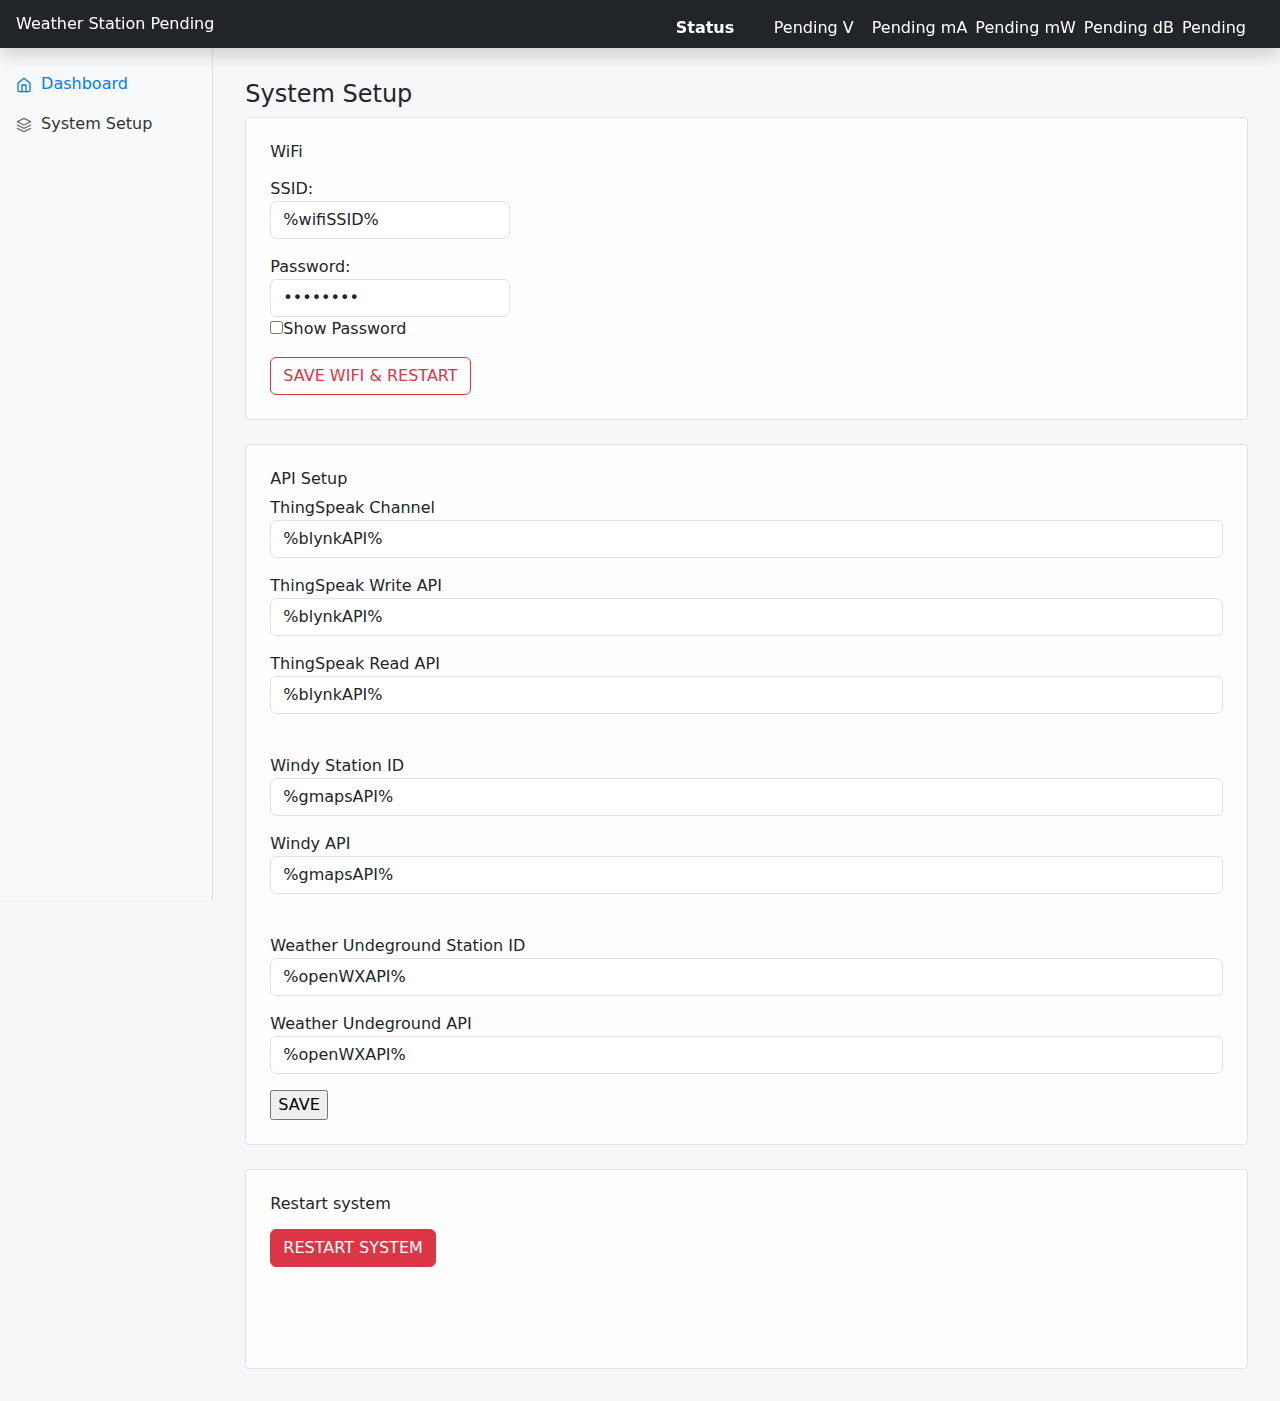
<file: data/system.html>
<!DOCTYPE html>
<html>

<head>
  <meta charset="UTF-8">
  <title>ESP32 Weather Station Display</title>
  <meta name="description" content="ESP32 Weather Station Display">
  <meta name="keywords" content="ESP32 Weather Station Display">
  <meta name="author" content="EdTech">
  <meta name="viewport" content="width=device-width, initial-scale=1.0">
  <link rel="manifest" href="manifest.json" crossorigin="anonymous" />
 
  <link rel="stylesheet" media="all" type="text/css" href="bootstrap.min.css" />
  <link rel="stylesheet" media="all" type="text/css" href="style.css" />
  <script type="text/javascript" src="bootstrap.min.js"></script>
  <script type="text/javascript" src="update.js"></script>
  <script type="text/javascript" src="index.js"></script>
  <script type="text/javascript" src="sw.js"></script>


 

  <link rel="icon" href="/favicon-32x32.png" sizes="32x32" />
  <link rel="icon" href="/android-icon-192x192.png" sizes="192x192" />
  <meta name="theme-color" content="white" />
  <script src="https://ajax.googleapis.com/ajax/libs/jquery/3.7.1/jquery.min.js"></script>

</head>

<body>
  <header class="navbar navbar-dark sticky-top bg-dark flex-md-nowrap p-0 shadow">
    <a class="navbar-brand col-md-3 col-lg-2 me-0 px-3" href="#">Weather Station <span id="version">Pending</span></a>
    <div id="desktop-stats" class="station-stats d-none d-sm-block" style="    margin-right: 8px;">

    </div>

    <button class="navbar-toggler position-absolute d-md-none" type="button" data-bs-toggle="collapse"
      data-bs-target="#sidebarMenu" aria-controls="sidebarMenu" aria-expanded="true" aria-label="Toggle navigation">
      <span class="navbar-toggler-icon"></span>
    </button>
  </header>
  <div class="container-fluid">
    <div class="row">
      <nav id="sidebarMenu" class="col-md-3 col-lg-2 d-md-block bg-light sidebar collapse">
        <div class="position-sticky pt-3">
          <ul class="nav flex-column">
            <li class="nav-item">
              <a class="nav-link active" aria-current="page" href="/index">
                <svg xmlns="http://www.w3.org/2000/svg" width="24" height="24" viewBox="0 0 24 24" fill="none"
                  stroke="currentColor" stroke-width="2" stroke-linecap="round" stroke-linejoin="round"
                  class="feather feather-home">
                  <path d="M3 9l9-7 9 7v11a2 2 0 0 1-2 2H5a2 2 0 0 1-2-2z"></path>
                  <polyline points="9 22 9 12 15 12 15 22"></polyline>
                </svg> Dashboard </a>
            </li>

            <li class="nav-item">
              <a class="nav-link" href="/system/">
                <svg xmlns="http://www.w3.org/2000/svg" width="24" height="24" viewBox="0 0 24 24" fill="none"
                  stroke="currentColor" stroke-width="2" stroke-linecap="round" stroke-linejoin="round"
                  class="feather feather-layers">
                  <polygon points="12 2 2 7 12 12 22 7 12 2"></polygon>
                  <polyline points="2 17 12 22 22 17"></polyline>
                  <polyline points="2 12 12 17 22 12"></polyline>
                </svg> System Setup </a>
            </li>
          </ul>
        </div>
      </nav>

      <main class="col-md-9 ms-sm-auto col-lg-10 px-md-4">
        <div class="main-container">

          <div id="mobile-stats" class="station-stats d-block d-sm-none" style="color:black;">

          </div>


          <h4 style="margin-top: 24px; text-align: left;">System Setup</h4>
          <div class="form-section">
            <h6>WiFi</h6>
            <div class="mb-3"></div>

            <form action="/saveWiFiRestart">

              <div style="max-width:240px;" class="mb-3">SSID: <input class="form-control" type="text" id="wifiSSID"
                  name="wifiSSID" placeholder="%wifiSSID%" value="%wifiSSID%" maxlength="30" size="30" /></div>
              <div style="max-width:240px;" class="mb-3">Password: <input class="form-control" type="password"
                  id="wifiPW" name="wifiPW" value="%wifiPW%" placeholder="wifiPW" maxlength="30" size="30" />

                <input type="checkbox" onclick="showText()">Show Password
              </div>


              <input type="submit" class="btn btn-outline-danger" value="SAVE WIFI & RESTART" />
            </form>
          </div>



          <div class="form-section">
            <h6>API Setup</h6>
            <form class="form-floating" action="/saveAPIKeys">

              <div class="mb-3">ThingSpeak Channel<input class="form-control" type="text" name="blynkAPI" id="blynkAPI"
                  value="%blynkAPI%" placeholder="%blynkAPI%" /></div>
              <div class="mb-3">ThingSpeak Write API<input class="form-control" type="text" name="blynkAPI"
                  id="blynkAPI" value="%blynkAPI%" placeholder="%blynkAPI%" /></div>
              <div class="mb-3">ThingSpeak Read API<input class="form-control" type="text" name="blynkAPI" id="blynkAPI"
                  value="%blynkAPI%" placeholder="%blynkAPI%" /></div>
              <br />
              <div class="mb-3">Windy Station ID<input class="form-control" type="text" name="gmapsAPI" id="gmapsAPI"
                  value="%gmapsAPI%" /></div>
              <div class="mb-3">Windy API<input class="form-control" type="text" name="gmapsAPI" id="gmapsAPI"
                  value="%gmapsAPI%" /></div>
              <br />
              <div class="mb-3">Weather Undeground Station ID<input class="form-control" type="text" name="openWXAPI"
                  id="openWXAPI" value="%openWXAPI%" /></div>
              <div class="mb-3">Weather Undeground API<input class="form-control" type="text" name="openWXAPI"
                  id="openWXAPI" value="%openWXAPI%" /></div>

              <input type="submit" value="SAVE" />
            </form>
          </div>



          <div class="form-section">
            <h6>Restart system</h6>
            <div class="mb-3"></div>
            <form action="/restart">
              <input type="submit" class="btn btn-danger" value="RESTART SYSTEM" />

            </form>
          </div>
        </div>



      </main>


    </div>
    <script src="https://code.jquery.com/jquery-3.5.1.slim.min.js"
      integrity="sha384-DfXdz2htPH0lsSSs5nCTpuj/zy4C+OGpamoFVy38MVBnE+IbbVYUew+OrCXaRkfj"
      crossorigin="anonymous"></script>
    <script>
      window.jQuery || document.write('<script src="/docs/4.5/assets/js/vendor/jquery.slim.min.js"><\/script>');
    </script>


    <script type="text/javascript">
      function showText() {
        var x = document.getElementById("wifiPW");
        if (x.type === "password") {
          x.type = "text";
        } else {
          x.type = "password";
        }
      }

    </script>

</body>

</html>
</file>
<file: data/style.css>
body {
    /*max-width: 1620px;*/
    height: 600px;
    margin: 0 auto;
    background-color: #f7f6f9;

}

.error-table-container {
    margin-top: 24px;
}

.error-table {
    padding-top: 12px;
    max-height: 500px;
    overflow: scroll;
}

.terminal-container {
    padding-top: 12px;
}

.terminal-textarea {
    width: 100%;
    height: 320px;
    padding: 4px 8px;
    border-radius: 3px;
}

.station-stats {
    color: white;
}

.station-stats span {
    font-weight: 100
}

.station-stats li {
    display: inline-block;
    margin-right: 8px;
    margin-bottom: 0;
    min-width: 90px;
}

.station-stats ul {
    margin-bottom: 0;
    margin-top: 8px;
}

.station-stats li:last-child {
    margin-right: 0;
}

.form-section {
    border: 1px #dee2e6 solid;
    padding: 24px;
    border-radius: 4px;
    margin-bottom: 24px;
    background: #fefefe;
    min-height: 200px;
}

.form-select {
    display: block;
    width: 100%;
    padding: .375rem 1.75rem .375rem .75rem;
    font-size: 1rem;
    font-weight: 400;
    line-height: 1.5;
    color: #212529;
    vertical-align: middle;
    background-color: #fff;
    background-repeat: no-repeat;
    background-position: right .75rem center;
    background-size: 16px 12px;
    border: 1px solid #ced4da;
    border-radius: .25rem;
    -webkit-appearance: none;
    -moz-appearance: none;
    appearance: none;
}

form {
    display: block;
    margin-top: 0;
    margin-block-end: 0;
}

.main-container {
    padding: 8px;
}

h2 {
    font-family: Arial;
    font-size: 2.5rem;
    text-align: center;
}

.highcharts-figure,
.highcharts-data-table table {
    min-width: 560px;
    max-width: 1000px;
    margin: 1em auto;
}

.fa,
.fas,
.fa-solid {
    font-weight: 900;
    font-size: 1rem;
}

.units {
    font-size: 1.2rem;
    font-weight: 400;
}

.weather-card p {
    font-size: 1.7rem;
    vertical-align: middle;
    font-weight: 500;
    margin-bottom: 0;
    line-height: 1.7rem;
    text-align: center;
}

.weather-card {

    background-color: #ffffff;
    border-radius: 12px;
    padding: 24px;
    margin: 24px auto 0 auto;
    position: relative;
    -webkit-transition: all 400ms cubic-bezier(0.4, 0, 0.2, 1);
    -moz-transition: all 400ms cubic-bezier(0.4, 0, 0.2, 1);
    -ms-transition: all 400ms cubic-bezier(0.4, 0, 0.2, 1);
    -o-transition: all 400ms cubic-bezier(0.4, 0, 0.2, 1);
    transition: all 400ms cubic-bezier(0.4, 0, 0.2, 1);
    /* -webkit-box-shadow: 0px 2px 2px 1px rgba(36, 36, 66, 0.05), 0 4px 8px 0px rgba(36, 36, 66, 0.08);
    -moz-box-shadow: 0px 2px 2px 1px rgba(36, 36, 66, 0.05), 0 4px 8px 0px rgba(36, 36, 66, 0.08);
    box-shadow: 0px 2px 2px 1px rgba(36, 36, 66, 0.05), 0 4px 8px 0px rgba(36, 36, 66, 0.08);*/
}

.weather-card:hover {
    -webkit-box-shadow: 0px 10px 15px -3px #2424421a, 0px 4px 6px 0px #2424420d;
    -moz-box-shadow: 0px 10px 15px -3px #2424421a, 0px 4px 6px 0px #2424420d;
    box-shadow: 0px 10px 15px -3px #2424421a, 0px 4px 6px 0px #2424420d;
}

.weather-card-labels {
    margin-bottom: 8px;
    text-align: center;
}

.weather-card-labels span {
    font-size: 1.0rem;
    line-height: 1rem;
    color: grey;
    font-weight: 500;
}

.weather-card-labels-small span {
    font-size: 14px;
    line-height: 1rem;
    color: grey;
    font-weight: 500;
}

.weather-table {
    overflow-x: auto;
}

.units-small {
    font-size: 12px;
}

.feather {
    width: 16px;
    height: 16px;
    vertical-align: text-bottom;
}

@media (max-width:1600px) {
    .weather-card p {
        font-size: 1.4rem;
        vertical-align: middle;
        font-weight: 500;
        margin-bottom: 0;
        line-height: 1.5rem;
    }

    .weather-card-labels span {
        font-size: 12px;
        line-height: 1rem;
        color: grey;
        font-weight: 500;
    }
}

@media (max-width: 992px) {
    .weather-card {
        margin: 4px 0;
        padding: 10px 6px;
        border-radius: 6px;
        min-height: 100px;
    }

    h4 {
        font-size: calc(1.0rem + .3vw);
    }

    .weather-card p {
        font-size: 13px;
        vertical-align: middle;
        font-weight: 600;
        text-align: center;
    }

    .weather-card-labels span {
        font-size: 10px;
        line-height: 10px;
        color: grey;
        font-weight: 500;
    }

    .weather-card-labels i {
        font-size: 9px;
    }

    .units {
        font-size: 9px;
    }

    .station-stats {
        color: black;
        margin: 8px auto;
    }

    .station-stats span {
        font-weight: 100
    }

    .station-stats li {
        display: inline;
        margin-right: 6px;
        margin-bottom: 0;
        font-size: 10px;
    }

    .station-stats ul {
        margin-bottom: 0;
        margin-top: 8px;
        padding: 0;
    }

    .station-stats li:last-child {
        margin-right: 0;
    }
}

.weather-card-large {
    padding: 12px;

}

.weather-card-large p {
    font-size: 1.0rem;
    vertical-align: middle;
    font-weight: 400;
    margin-bottom: 12px;
    line-height: 1.2rem;
}

.weather-card-medium {
    min-height: 30vh;
}

.weather-card-small {
    min-height: 14vh;
}

@media (min-width:1024px) {
    .weather-card-large {
        min-height: 524px;
        padding: 24px;
    }
}


/*
 * Sidebar
 */
.sidebar {
    position: fixed;
    background-color: white;
    top: 0;
    /* rtl:raw:
  right: 0;
  */
    bottom: 0;
    /* rtl:remove */
    left: 0;
    z-index: 100;
    /* Behind the navbar */
    padding: 48px 0 0;
    /* Height of navbar */
    box-shadow: inset -1px 0 0 rgba(0, 0, 0, .1);
}

@media (max-width: 767.98px) {}

.sidebar-sticky {
    position: relative;
    top: 0;
    height: calc(100vh - 48px);
    padding-top: .5rem;
    overflow-x: hidden;
    overflow-y: auto;
    /* Scrollable contents if viewport is shorter than content. */
}

.sidebar .nav-link {
    font-weight: 500;
    color: #333;
}

.sidebar .nav-link .feather {
    margin-right: 4px;
    color: #727272;
}

.sidebar .nav-link.active {
    color: #007bff;
}

.sidebar .nav-link:hover .feather,
.sidebar .nav-link.active .feather {
    color: inherit;
}

.sidebar-heading {
    font-size: .75rem;
    text-transform: uppercase;
}


.navbar-brand {
    padding-top: .75rem;
    padding-bottom: .75rem;
    font-size: 1rem;
}

.navbar .navbar-toggler {
    top: .25rem;
    right: 1rem;
}

.navbar .form-control {
    padding: .75rem 1rem;
    border-width: 0;
    border-radius: 0;
}

.form-control-dark {
    color: #fff;
    background-color: rgba(255, 255, 255, .1);
    border-color: rgba(255, 255, 255, .1);
}

.form-control-dark:focus {
    border-color: transparent;
    box-shadow: 0 0 0 3px rgba(255, 255, 255, .25);
}

.highcharts-figure,
.highcharts-data-table table {
    min-width: 280px;
    max-width: 1280px;
    margin: 1em auto;
}

/*#chart-container
{
	 min-height: 420px;
    min-width: 310px;
	max-width:100%;
}*/

.highcharts-data-table table {
    font-family: Verdana, sans-serif;
    border-collapse: collapse;
    border: 1px solid #EBEBEB;
    margin: 10px auto;
    text-align: center;
    width: 100%;
    /*max-width: 500px;*/
}

.highcharts-data-table caption {
    padding: 1em 0;
    font-size: 1.2em;
    color: #555;
}

.highcharts-data-table th {
    font-weight: 600;
    padding: 0.5em;
}

.highcharts-data-table td,
.highcharts-data-table th,
.highcharts-data-table caption {
    padding: 0.5em;
}

.highcharts-data-table thead tr,
.highcharts-data-table tr:nth-child(even) {
    background: #f8f8f8;
}

.highcharts-data-table tr:hover {
    background: #f1f7ff;
}

.weather__text {
    text-transform: none
}

.wind-circle-container {
    position: relative;
}

.wind-dial__container {
    position: relative;
}

.wind-dial__container .wind-dial {
    width: 21vh;
    position: relative;
}

.wind-dial__container .text-wrapper {
    top: 0;
    left: 0;
    display: flex;
    flex-direction: column;
    justify-content: center;
    position: absolute;
    width: 100%;
    height: 100%;
    padding: 13% 0;
    text-align: center
}

.wind-dial__container .text-wrapper .big {
    line-height: 1.2
}

.wind-dial__container .text-wrapper .small {
    line-height: 0
}

.wind-dial__container #arrow-wrapper {
    position: absolute;
    width: 10px;
    height: 100%;
    top: 0;
    left: 50%;
    transform: translateX(-50%)
}

.wind-dial__container #arrow-wrapper img {
    position: absolute;
    bottom: 0;
    left: 0;
    width: 100%;
    height: 20px
}

.dark-mode {
    background-color: #282d32;
    color: #f8f9fa;
}

.dark-mode textarea {
    background-color: #394046;
    color: #f8f9fa;
}



.dark-mode-cards {
    background-color: #2e3338;
    border-bottom: 1px solid #3c3c3c;
    color: #f8f9fa;
}

.dark-mode th {

    color: white;
}

.dark-mode table tbody td {

    color: white;
}

.dark-mode .sidebar .nav-link {
    color: #d7cece;
}

.dark-mode .sidebar {
    background-color: #2b3035;
    color: #d7cece;
}

.dark-mode .highcharts-background rect {
    background-color: #2b3035;
    color: #d7cece;
}

.dark-mode .sidebar .nav-link.active {
    color: #007bff;
}

.dark-mode .station-stats {
    color: #d7cece;
}

.align-self-center {
    align-self: center !important;
    flex-direction: column;
    display: flex;
}

.logLevelLabel {
    padding: 4px;
    border-radius: 3px;
}

.lightBlueLogLabel {
    color: lightblue;
}
</file>
